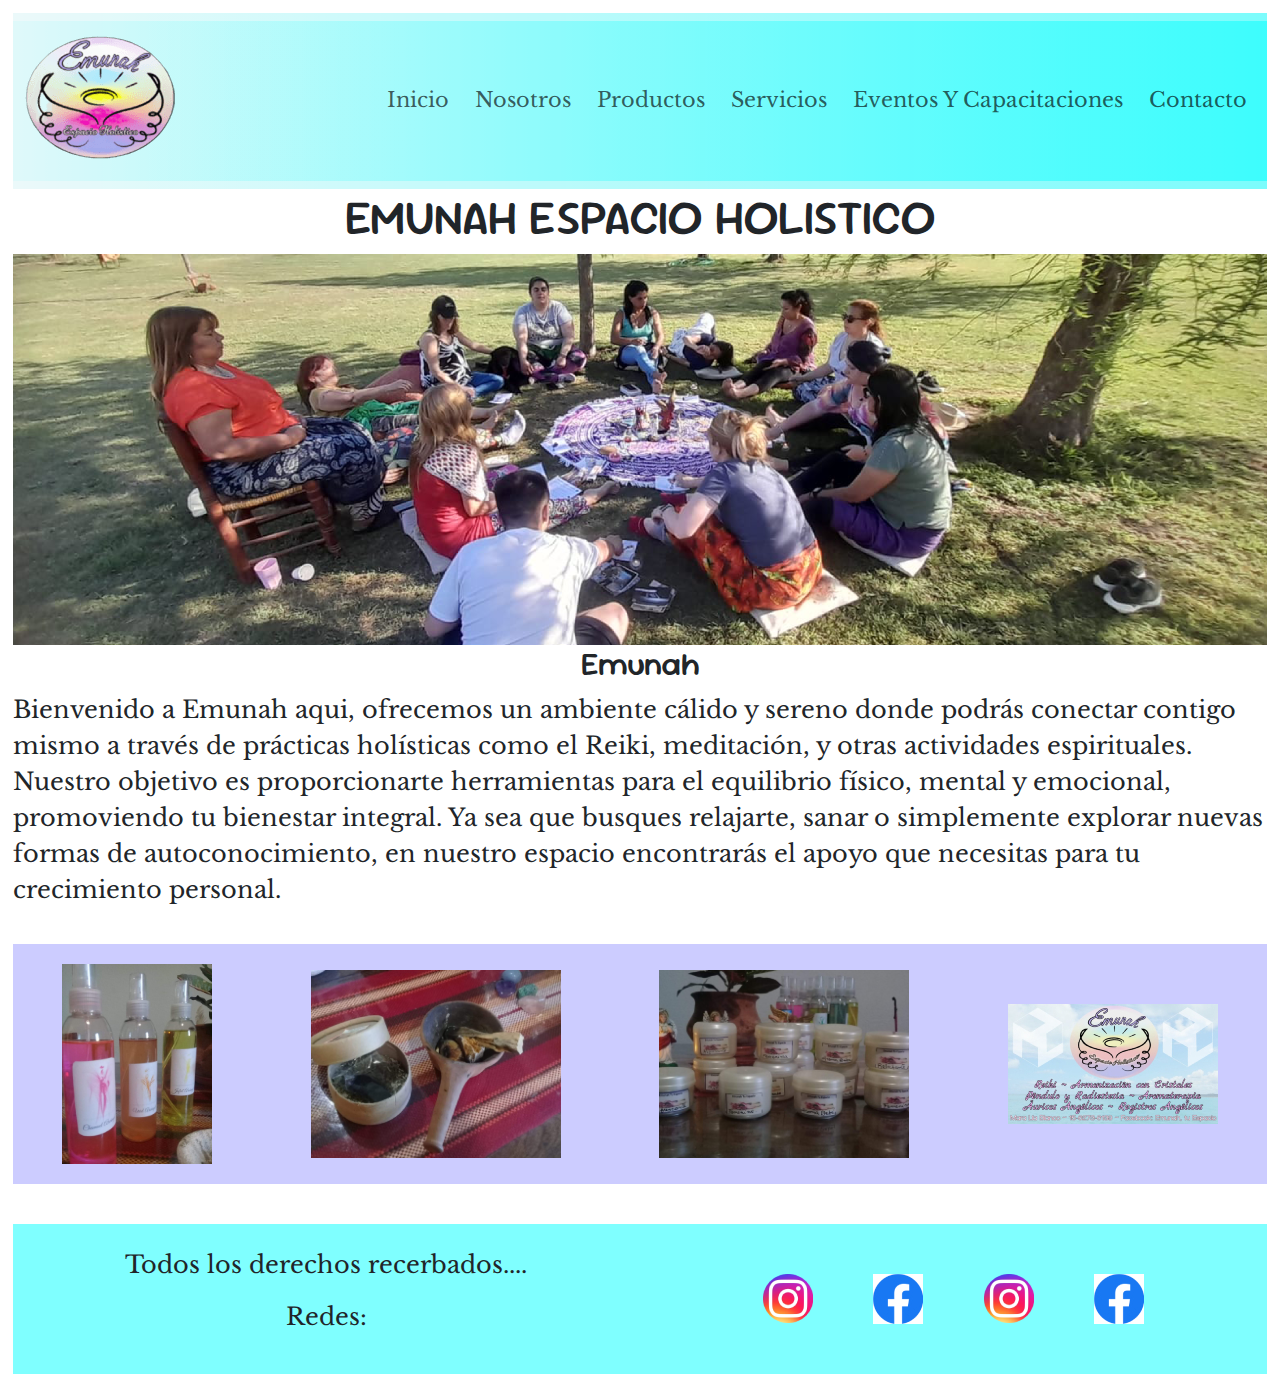
<file: index.html>
<!DOCTYPE html>
<html lang="en">
<head>
    <meta charset="UTF-8">
    <meta name="viewport" content="width=device-width, initial-scale=1.0">
    <title>Emunah Espacio Holistico</title>
    <meta name="description" content="Emunah es el Espacio Holistico que tu vida esta nececitando, aqui podras encontrar a los mejores y mas capacitados terapeutas en una amplia gama de terapias holisticas que el universo te puede ofrecer.">
    <meta name="keywords" content="emunah ,espacio , holistico, salud, espiritual, espiritualidad, universo, reiki, constelaciones, barras, access, meditación, armonización, productos, eventos, capacitaciones">
    
    
    <!-- FONTS -->
    <link rel="preconnect" href="https://fonts.googleapis.com">
    <link rel="preconnect" href="https://fonts.gstatic.com" crossorigin>
    <link href="https://fonts.googleapis.com/css2?family=Libre+Baskerville:ital,wght@0,400;0,700;1,400&family=Sour+Gummy:ital,wght@0,100..900;1,100..900&display=swap" rel="stylesheet">
    
    <!-- Hoja de estilo de bs -->
    <link href="https://cdn.jsdelivr.net/npm/bootstrap@5.3.3/dist/css/bootstrap.min.css" rel="stylesheet" integrity="sha384-QWTKZyjpPEjISv5WaRU9OFeRpok6YctnYmDr5pNlyT2bRjXh0JMhjY6hW+ALEwIH" crossorigin="anonymous">

    <!-- CSS -->
    <link rel="stylesheet" href="./css/style.css">
    

</head>
<body>

    <header>

        <nav class="navbar navbar-expand-lg bg-body-tertiary navegador_y_logo ">
            <div class="container-fluid navegador_y_logo">
                
                
                <a class="navbar-brand" href="index.html"><img src="./imagenes/logo.png" alt="Logo de Emunah Espacio Holistico"></a>
                <button class="navbar-toggler" type="button" data-bs-toggle="collapse" data-bs-target="#navbarNav" aria-controls="navbarNav" aria-expanded="false" aria-label="Toggle navigation">
                    <span class="navbar-toggler-icon"></span>
                </button>
            
                
                <div class="collapse navbar-collapse justify-content-end" id="navbarNav">
                    <ul class="navbar-nav">

                        <li>
                            <a class="nav-link link-navegador nav-itemInicio" href="index.html">Inicio</a>
                        </li>
                        <li>
                            <a class="nav-link link-navegador nav-itemNosotros" href="./pages/nosotros.html">Nosotros</a>
                        </li>
                        <li>
                            <a class="nav-link link-navegador nav-itemProductos" href="./pages/productos.html">Productos</a>
                        </li>
                        <li>
                            <a class="nav-link link-navegador nav-itemServicios" href="./pages/servicios.html">Servicios</a>
                        </li>
                        <li>
                            <a class="nav-link link-navegador nav-itemEventosYCapacitaciones" href="./pages/eventos_y_capacitaciones.html">Eventos Y Capacitaciones</a>
                        </li>
                        <li">
                            <a class="nav-link link-navegador nav-itemContacto" href="./pages/contacto.html">Contacto</a>
                        </li>
                    </ul>
                </div>
            </div>
        </nav>

    </header>

    <main class="mainIndex">
        
        <h1>Emunah Espacio Holistico</h1>
        
        <img id="img_home" src="./imagenes/foto_home_1.png" alt="Circulo de meditacion en el campo">
        

        <div class="imgYPrecentacion_Y_Galeria_imagenes">
            <section class="imgYPrecentacion">
        
                <div class="precentacion_home">
                    <h2>Emunah</h2>
                    
                    <p>Bienvenido a Emunah aqui, ofrecemos un ambiente cálido y sereno donde podrás conectar contigo mismo a través de prácticas holísticas como el Reiki, meditación, y otras actividades espirituales. Nuestro objetivo es proporcionarte herramientas para el equilibrio físico, mental y emocional, promoviendo tu bienestar integral. Ya sea que busques relajarte, sanar o simplemente explorar nuevas formas de autoconocimiento, en nuestro espacio encontrarás el apoyo que necesitas para tu crecimiento personal.</p>

                </div>        
            </section>


            <!-- GALERIA DE IMG -->
            <section class="galeria_imagenes">
                <div class="galeria_imagenes_item">
                    <img src="./imagenes/img_galeria_1.jpg" alt="Perfumes Holisticos">
                </div>
                <div class="galeria_imagenes_item">
                    <img src="./imagenes/img_galeria_2.jpg" alt="Inciensos Y Saumeadores">
                </div>
                <div class="galeria_imagenes_item">
                    <img src="./imagenes/img_galeria_3.jpg" alt="Cremas para usar en diferentes terapias">
                </div>
                <div class="galeria_imagenes_item">
                    <img src="./imagenes/img_galeria_4.jpg" alt="Targeta de Precentacion de Emunah">
                </div>
            </section>

        </div>



    </main>







    <footer>
        <section class="footer">
            <div class="footer_1">
                <p>Todos los derechos recerbados....</p>
                <p>Redes:</p>
            </div>
            <div class="footer_2">
                <div>
                    <a href="https://www.instagram.com/" target="_blank"><img src="./imagenes/redes/instagram.png" alt="Logo de Instagram con vinculo a nuestro perfil"></a>
                </div>
                <div>
                    <a href="https://www.facebook.com/" target="_blank"><img src="./imagenes/redes/facebook.jpg" alt="Logo de Facebook con vinculo a nuestro perfil"></a>
                </div>
                <div>
                    <a href="https://www.instagram.com/" target="_blank"><img src="./imagenes/redes/instagram.png" alt="Logo de Instagram con vinculo a nuestro perfil"></a>
                </div>
                <div>
                    <a href="https://www.facebook.com/" target="_blank"><img src="./imagenes/redes/facebook.png" alt="Logo de Facebook con vinculo a nuestro perfil"></a>
                </div>
            </div>
        </section>
    </footer>
    
    <!-- Script bt -->
    <script src="https://cdn.jsdelivr.net/npm/bootstrap@5.3.3/dist/js/bootstrap.bundle.min.js" integrity="sha384-YvpcrYf0tY3lHB60NNkmXc5s9fDVZLESaAA55NDzOxhy9GkcIdslK1eN7N6jIeHz" crossorigin="anonymous"></script>



</body>
</html>
</file>
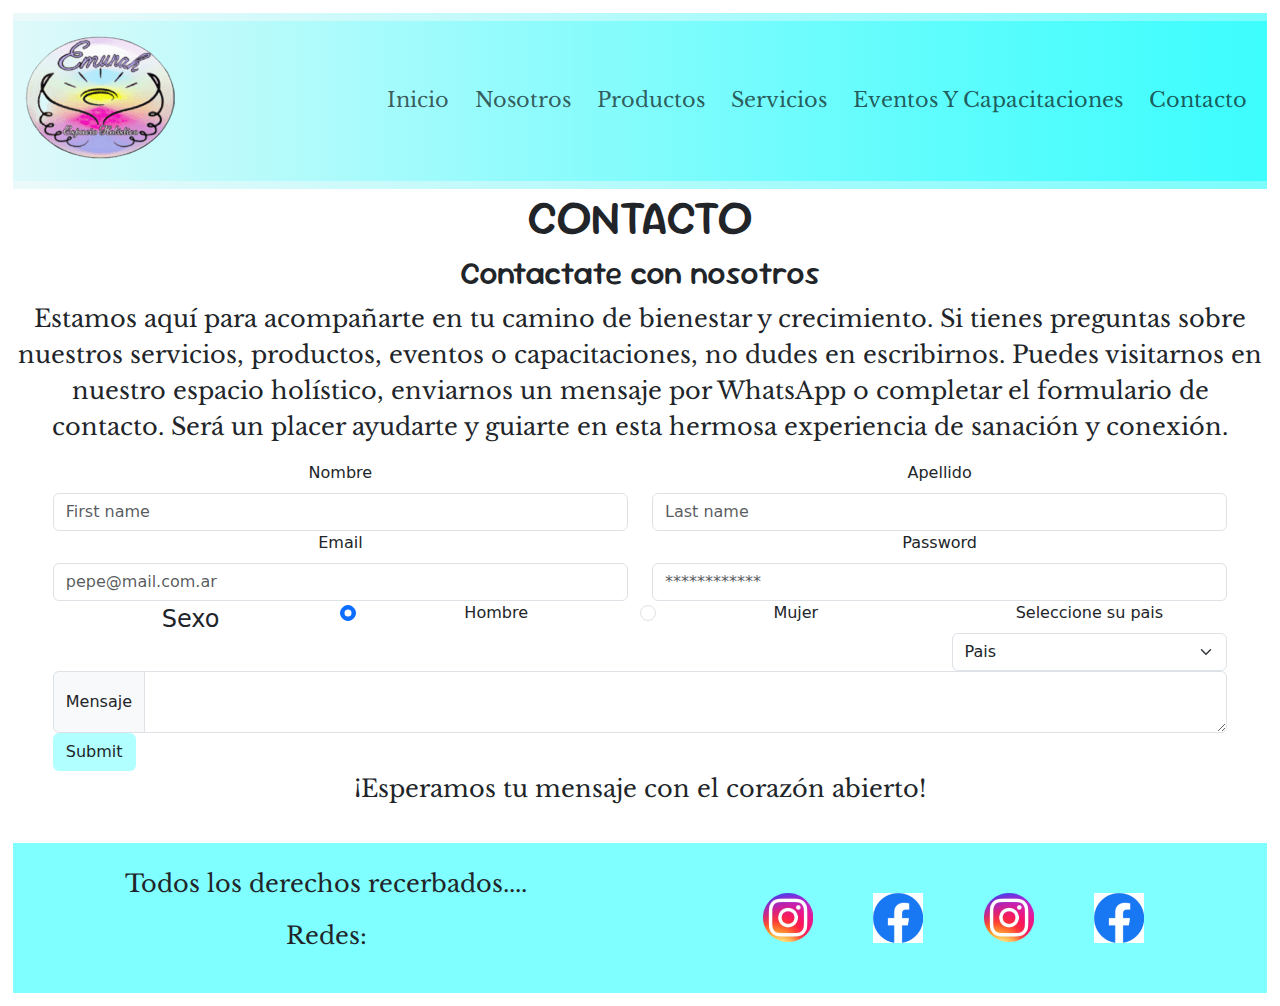
<file: pages/contacto.html>
<!DOCTYPE html>
<html lang="en">
<head>
    <meta charset="UTF-8">
    <meta name="viewport" content="width=device-width, initial-scale=1.0">
    <title>Contacto | Emunah Espacio Holistico</title>
    <meta name="description" content="Comunicate con nosotros y encontrá nuestro espacio holístico. Te esperamos para acompañarte en tu camino de bienestar. ¡Escribinos o vení a visitarnos!">
    <meta name="keywords" content="emunah ,espacio , holistico, contacto, ubicación, espacio, holístico, escribirnos, encontrarnos, bienestar, terapias, consultas">

    <!-- Hoja de estilo de bs -->
    <link href="https://cdn.jsdelivr.net/npm/bootstrap@5.3.3/dist/css/bootstrap.min.css" rel="stylesheet" integrity="sha384-QWTKZyjpPEjISv5WaRU9OFeRpok6YctnYmDr5pNlyT2bRjXh0JMhjY6hW+ALEwIH" crossorigin="anonymous">
    <!-- CSS -->
    <link rel="stylesheet" href="../css/style.css">
    <!-- FONTS -->
    <link rel="preconnect" href="https://fonts.googleapis.com">
    <link rel="preconnect" href="https://fonts.gstatic.com" crossorigin>
    <link href="https://fonts.googleapis.com/css2?family=Libre+Baskerville:ital,wght@0,400;0,700;1,400&family=Sour+Gummy:ital,wght@0,100..900;1,100..900&display=swap" rel="stylesheet">
</head>
<body>


    <header>

        <nav class="navbar navbar-expand-lg bg-body-tertiary navegador_y_logo ">
            <div class="container-fluid navegador_y_logo">
                
                
                <a class="navbar-brand" href="../index.html"><img src="../imagenes/logo.png" alt="Logo de Emunah Espacio Holistico"></a>
                <button class="navbar-toggler" type="button" data-bs-toggle="collapse" data-bs-target="#navbarNav" aria-controls="navbarNav" aria-expanded="false" aria-label="Toggle navigation">
                    <span class="navbar-toggler-icon"></span>
                </button>
            
                
                <div class="collapse navbar-collapse justify-content-end" id="navbarNav">
                    <ul class="navbar-nav">

                        <li>
                            <a class="nav-link link-navegador nav-itemInicio" href="../index.html">Inicio</a>
                        </li>
                        <li>
                            <a class="nav-link link-navegador nav-itemNosotros" href="nosotros.html">Nosotros</a>
                        </li>
                        <li>
                            <a class="nav-link link-navegador nav-itemProductos" href="productos.html">Productos</a>
                        </li>
                        <li>
                            <a class="nav-link link-navegador nav-itemServicios" href="servicios.html">Servicios</a>
                        </li>
                        <li>
                            <a class="nav-link link-navegador nav-itemEventosYCapacitaciones" href="eventos_y_capacitaciones.html">Eventos y Capacitaciones</a>
                        </li>
                        <li">
                            <a class="nav-link link-navegador nav-itemContacto" href="contacto.html">Contacto</a>
                        </li>
                    </ul>
                </div>
            </div>
        </nav>


    </header>

    <main class="mainContacto">
        <h1>Contacto</h1>
        <div>
            <h2>Contactate con nosotros</h2>
            <p>Estamos aquí para acompañarte en tu camino de bienestar y crecimiento. Si tienes preguntas sobre nuestros servicios, productos, eventos o capacitaciones, no dudes en escribirnos. Puedes visitarnos en nuestro espacio holístico, enviarnos un mensaje por WhatsApp o completar el formulario de contacto. Será un placer ayudarte y guiarte en esta hermosa experiencia de sanación y conexión. </p>
        </div>

        <form action="" method="post" class="formulario">

            <div class="row">
                <div class="col-12 col-md-6">
                    <label for="name_form" class="form-label">Nombre</label>
                    <input type="text" class="form-control" placeholder="First name" aria-label="First name" id="name_form">
                </div>
                <div class="col-12 col-md-6">
                    <label for="lastName_form" class="form-label">Apellido</label>
                    <input type="text" class="form-control" placeholder="Last name" aria-label="Last name" id="lastName_form">
                </div>
            </div>
            <div class="row">
                <div class="col-12 col-md-6">
                    <label for="inputEmail4" class="form-label">Email</label>
                    <input type="email" class="form-control" id="inputEmail4" placeholder="pepe@mail.com.ar">
                </div>
                <div class="col-12 col-md-6">
                    <label for="inputPassword4" class="form-label">Password</label>
                    <input type="password" class="form-control" id="inputPassword4" placeholder="************">
                </div>
            </div>

            <div class="row">

                <div class="col-4 col-md-3"><legend class="">Sexo</legend></div>
                <div class="col-4 form-check col-md-3">
                    <input class="form-check-input" type="radio" name="gridRadios" id="gridRadios1" value="option1" checked>
                    <label class="form-check-label" for="gridRadios1">
                    Hombre
                    </label>
                </div>
                <div class="form-check col-4 col-md-3">
                    <input class="form-check-input" type="radio" name="gridRadios" id="gridRadios2" value="option2">
                    <label class="form-check-label" for="gridRadios2">
                    Mujer
                    </label>
                </div>

                <div class=" col-12 col-md-3">
                    <label class="form-label">Seleccione su pais</label>
                    <select class="form-select" aria-label="Default select example">
                        <option selected>Pais</option>
                        <option value="1">Argentina</option>
                        <option value="2">Uruguay</option>
                        <option value="3">Brazil</option>
                    </select>
                </div> 


            </div>



            <div class="input-group">
                <span class="input-group-text">Mensaje</span>
                <textarea class="form-control" aria-label="With textarea"></textarea>
            </div>

            <button type="submit" class="btn boton-color">Submit</button>


        </form>

        <p>¡Esperamos tu mensaje con el corazón abierto!</p>





    </main>

    <footer>
        <section class="footer">
            <div class="footer_1">
                <p>Todos los derechos recerbados....</p>
                <p>Redes:</p>
            </div>
            <div class="footer_2">
                <div>
                    <a href="https://www.instagram.com/" target="_blank"><img src="../imagenes/redes/instagram.png" alt="Logo de Instagram con vinculo a nuestro perfil"></a>
                </div>
                <div>
                    <a href="https://www.facebook.com/" target="_blank"><img src="../imagenes/redes/facebook.jpg" alt="Logo de Facebook con vinculo a nuestro perfil"></a>
                </div>
                <div>
                    <a href="https://www.instagram.com/" target="_blank"><img src="../imagenes/redes/instagram.png" alt="Logo de Instagram con vinculo a nuestro perfil"></a>
                </div>
                <div>
                    <a href="https://www.facebook.com/" target="_blank"><img src="../imagenes/redes/facebook.png" alt="Logo de Facebook con vinculo a nuestro perfil"></a>
                </div>
            </div>
        </section>
    </footer>
    
    <!-- Script bt -->
    <script src="https://cdn.jsdelivr.net/npm/bootstrap@5.3.3/dist/js/bootstrap.bundle.min.js" integrity="sha384-YvpcrYf0tY3lHB60NNkmXc5s9fDVZLESaAA55NDzOxhy9GkcIdslK1eN7N6jIeHz" crossorigin="anonymous"></script>


    
</body>
</html>
</file>
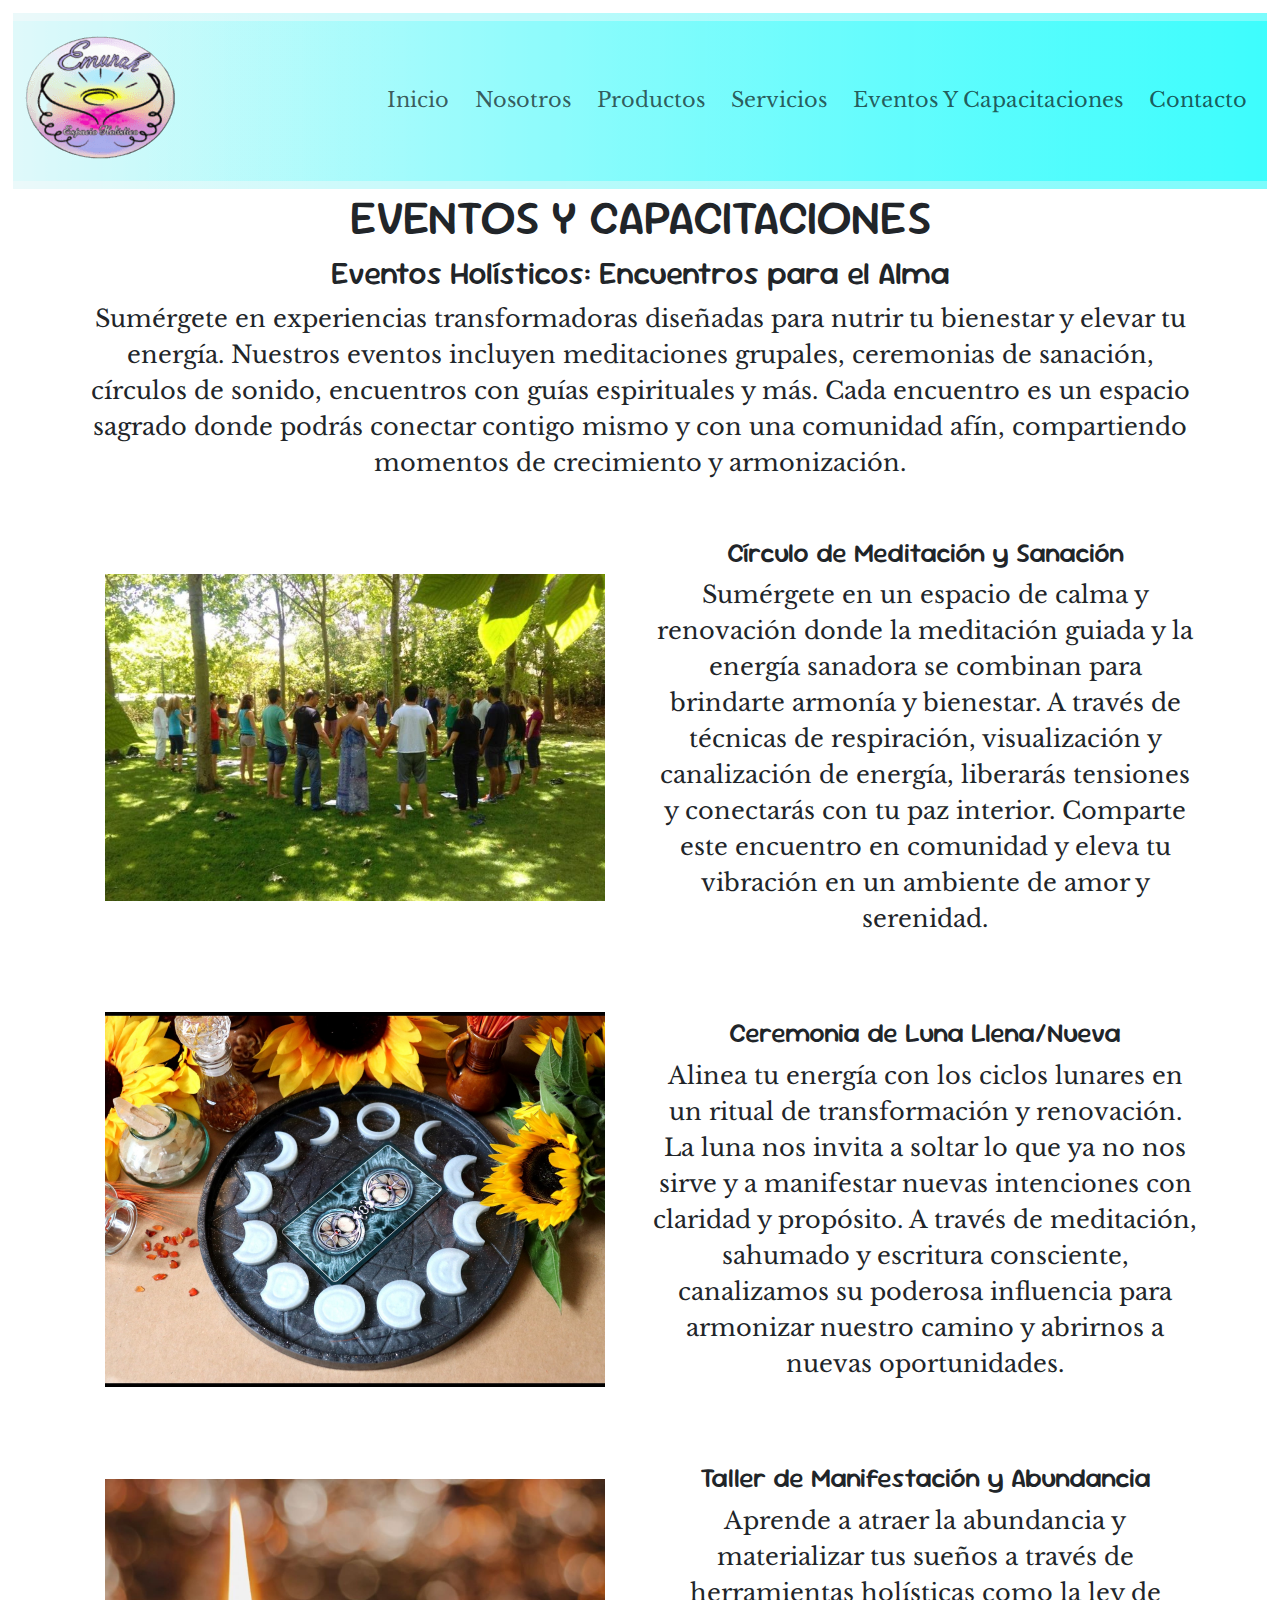
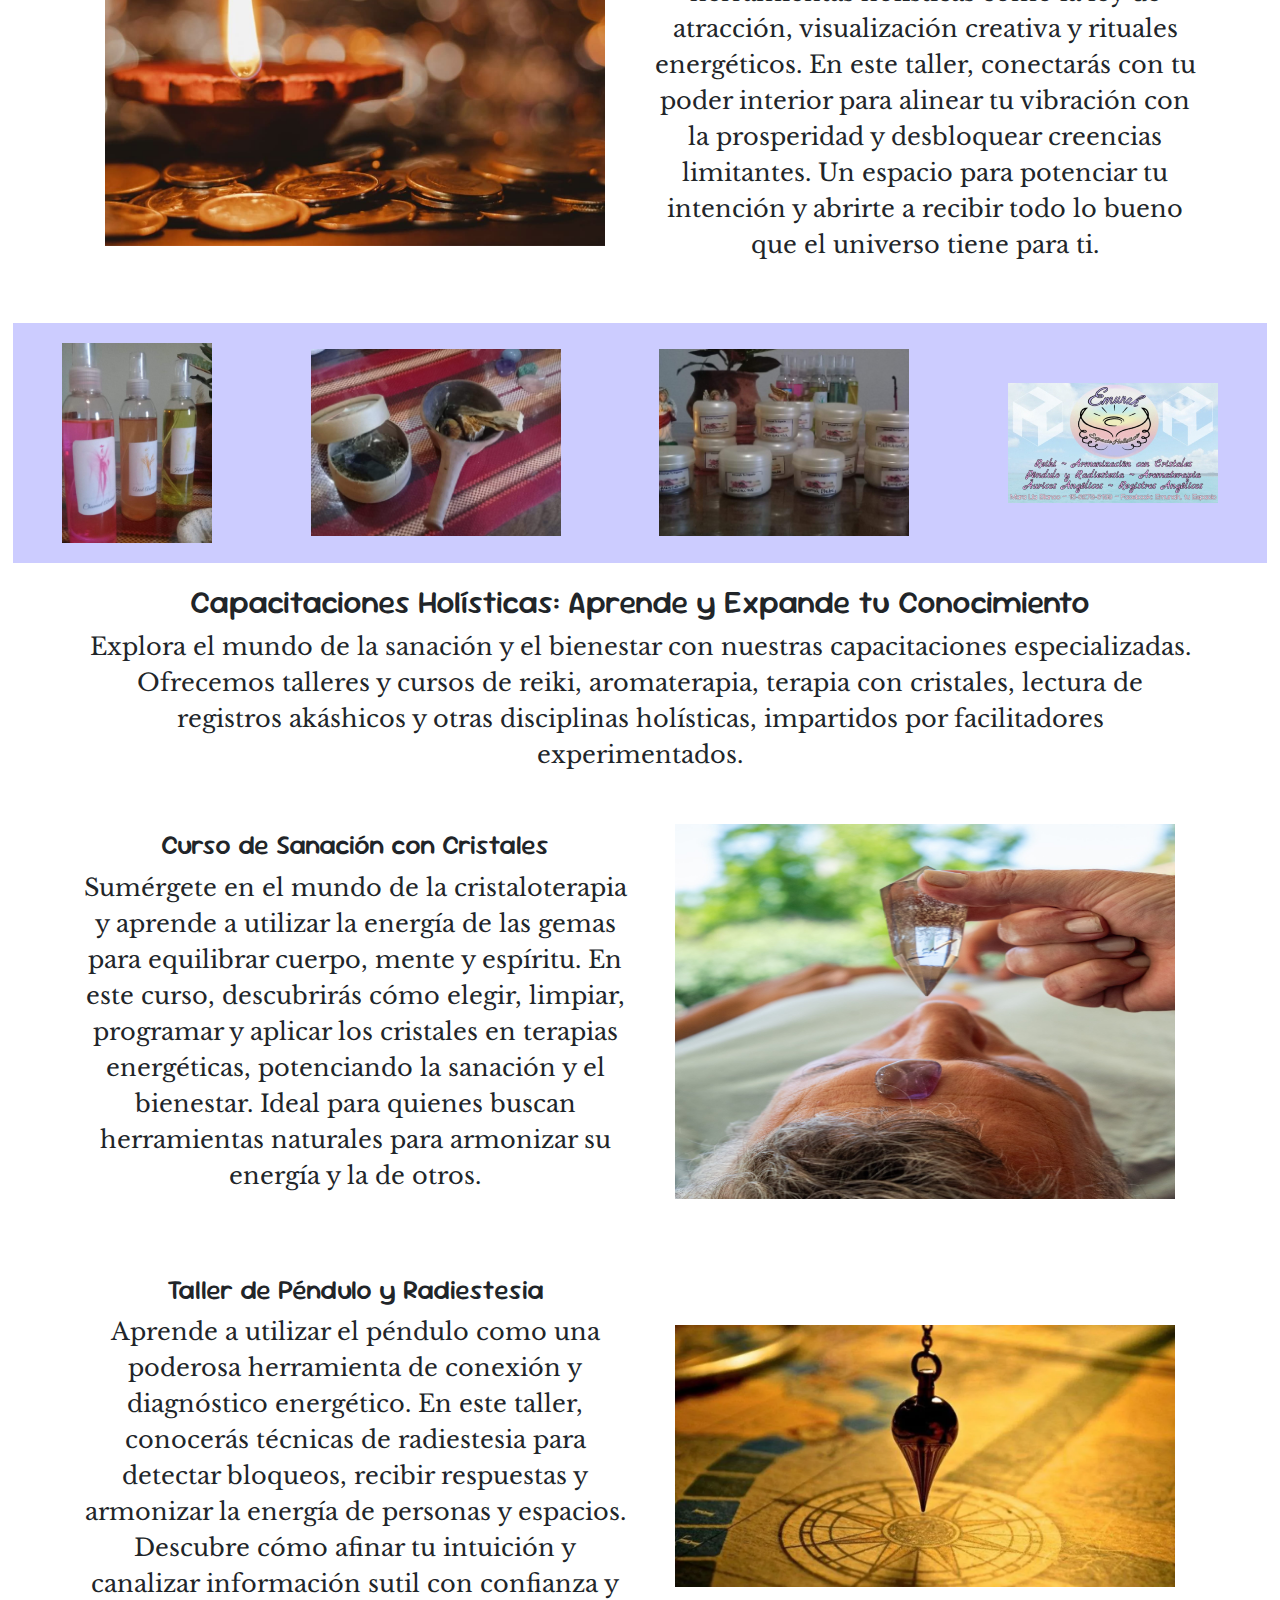
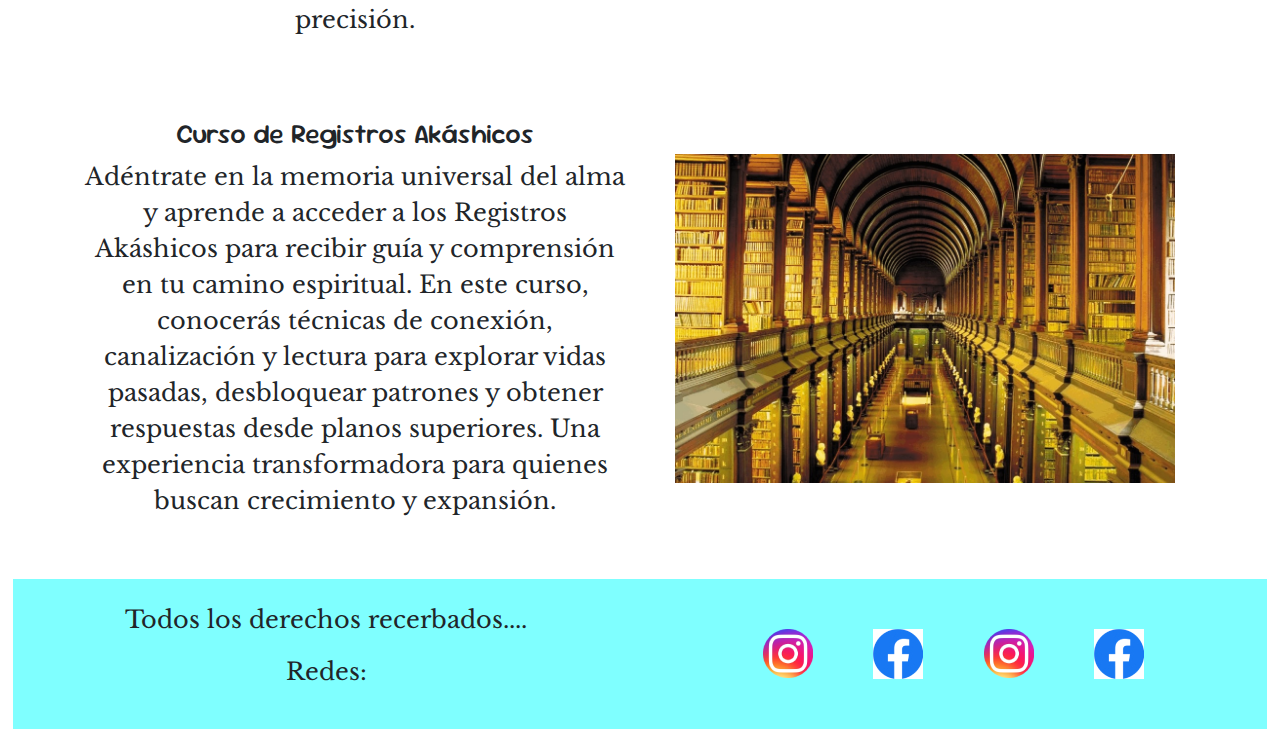
<file: pages/eventos_y_capacitaciones.html>
<!DOCTYPE html>
<html lang="en">
<head>
    <meta charset="UTF-8">
    <meta name="viewport" content="width=device-width, initial-scale=1.0">
    <title>Eventos y Capacitaciones | Emunah Espacio Holistico</title>
    <meta name="description" content="Explora nuestros eventos y capacitaciones holísticas. Talleres, retiros y encuentros para el crecimiento personal y espiritual. Conéctate con la energía del aprendizaje.">
    <meta name="keywords" content="emunah ,espacio , holistico, eventos, holísticos, capacitaciones, retiros, talleres,  espirituales, crecimiento, personal, formación, holística, encuentros">

    <!-- Hoja de estilo de bs -->
    <link href="https://cdn.jsdelivr.net/npm/bootstrap@5.3.3/dist/css/bootstrap.min.css" rel="stylesheet" integrity="sha384-QWTKZyjpPEjISv5WaRU9OFeRpok6YctnYmDr5pNlyT2bRjXh0JMhjY6hW+ALEwIH" crossorigin="anonymous">



    <!-- CSS -->
    <link rel="stylesheet" href="../css/style.css">
    <!-- FONTS -->
    <link rel="preconnect" href="https://fonts.googleapis.com">
    <link rel="preconnect" href="https://fonts.gstatic.com" crossorigin>
    <link href="https://fonts.googleapis.com/css2?family=Libre+Baskerville:ital,wght@0,400;0,700;1,400&family=Sour+Gummy:ital,wght@0,100..900;1,100..900&display=swap" rel="stylesheet">
</head>
<body>
    

    <header>



            <nav class="navbar navbar-expand-lg bg-body-tertiary navegador_y_logo ">
                <div class="container-fluid navegador_y_logo">
                    
                    
                    <a class="navbar-brand" href="../index.html"><img src="../imagenes/logo.png" alt="Logo de Emunah Espacio Holistico"></a>
                    <button class="navbar-toggler" type="button" data-bs-toggle="collapse" data-bs-target="#navbarNav" aria-controls="navbarNav" aria-expanded="false" aria-label="Toggle navigation">
                        <span class="navbar-toggler-icon"></span>
                    </button>
                    
                    <div class="collapse navbar-collapse justify-content-end" id="navbarNav">
                        <ul class="navbar-nav">

                            <li>
                                <a class="nav-link link-navegador nav-itemInicio" href="../index.html">Inicio</a>
                            </li>
                            <li>
                                <a class="nav-link link-navegador nav-itemNosotros" href="nosotros.html">Nosotros</a>
                            </li>
                            <li>
                                <a class="nav-link link-navegador nav-itemProductos" href="productos.html">Productos</a>
                            </li>
                            <li>
                                <a class="nav-link link-navegador nav-itemServicios" href="servicios.html">Servicios</a>
                            </li>
                            <li>
                                <a class="nav-link link-navegador nav-itemEventosYCapacitaciones" href="eventos_y_capacitaciones.html">Eventos y Capacitaciones</a>
                            </li>
                            <li>
                                <a class="nav-link link-navegador nav-itemContacto" href="contacto.html">Contacto</a>
                            </li>
                        </ul>
                    </div>
                </div>
            </nav>


    </header>

    <main class="mainEventosYCapacitaciones">

        <h1>Eventos y Capacitaciones</h1>
        
        <section class="container">

            <div class="padreEventos">

                <div class="row">
                    <h2 class="col-lg-12 text-center">Eventos Holísticos: Encuentros para el Alma </h2>

                    <P class="col-lg-12 text-center">Sumérgete en experiencias transformadoras diseñadas para nutrir tu bienestar y elevar tu energía. Nuestros eventos incluyen meditaciones grupales, ceremonias de sanación, círculos de sonido, encuentros con guías espirituales y más. Cada encuentro es un espacio sagrado donde podrás conectar contigo mismo y con una comunidad afín, compartiendo momentos de crecimiento y armonización.</P>
                </div>


                <!-- primer evento -->
                <div class="row">
                    <div class="col-sm-12 col-md-6 col-lg-6 d-flex justify-content-center align-items-center">
                        <img src="../imagenes/eventosYCapacitaciones/meditacionYSanacion.jpg" alt="Grupo de personas en sirculo tomadas de la mano meditando en el bosque" class="img-fluid" >
                    </div>
                    <div class="col-sm-12 col-md-6 col-lg-6 text-center">
                        <div class="evento1">
                            <h3>Círculo de Meditación y Sanación</h3>
                            <p>Sumérgete en un espacio de calma y renovación donde la meditación guiada y la energía sanadora se combinan para brindarte armonía y bienestar. A través de técnicas de respiración, visualización y canalización de energía, liberarás tensiones y conectarás con tu paz interior. Comparte este encuentro en comunidad y eleva tu vibración en un ambiente de amor y serenidad.</p>
                        </div>
                    </div>
                </div>


                <!-- segundo evento -->
                <div class="row">
                    <div class="col-sm-12 col-md-6 col-lg-6 d-flex justify-content-center align-items-center">
                        <img src="../imagenes/eventosYCapacitaciones/ceremoniaLuna.jpg" alt="Decoracion de las etapas de la luna en circulo entre flores" class="img-fluid" >
                    </div>

                    <div class="col-sm-12 col-md-6 col-lg-6 text-center">
                        <div class="evento2">
                            <h3>Ceremonia de Luna Llena/Nueva</h3>
                            <p>Alinea tu energía con los ciclos lunares en un ritual de transformación y renovación. La luna nos invita a soltar lo que ya no nos sirve y a manifestar nuevas intenciones con claridad y propósito. A través de meditación, sahumado y escritura consciente, canalizamos su poderosa influencia para armonizar nuestro camino y abrirnos a nuevas oportunidades.</p>
                        </div>
                    </div>
                </div>
                <!-- tercer evento -->
                <div class="row">
                    <div class="col-sm-12 col-md-6 col-lg-6 d-flex justify-content-center align-items-center">
                        <img src="../imagenes/eventosYCapacitaciones/tallerManifestacionAbundancia.jpg" alt="Vela encendida con monedas de oro al rededor" class="img-fluid" >
                    </div>

                    <div class="col-sm-12 col-md-6 col-lg-6 text-center">
                        <div class="evento3">
                            <h3>Taller de Manifestación y Abundancia</h3>
                            <p>Aprende a atraer la abundancia y materializar tus sueños a través de herramientas holísticas como la ley de atracción, visualización creativa y rituales energéticos. En este taller, conectarás con tu poder interior para alinear tu vibración con la prosperidad y desbloquear creencias limitantes. Un espacio para potenciar tu intención y abrirte a recibir todo lo bueno que el universo tiene para ti. </p>
                        </div>
                    </div>
                </div>    


            </div>

        </section>



        
        <!-- GALERIA DE IMG -->
        <section class="galeria_imagenes">
            <div class="galeria_imagenes_item">
                <img src="../imagenes/img_galeria_1.jpg" alt="Perfumes Holisticos">
            </div>
            <div class="galeria_imagenes_item">
                <img src="../imagenes/img_galeria_2.jpg" alt="Inciensos Y Saumeadores">
            </div>
            <div class="galeria_imagenes_item">
                <img src="../imagenes/img_galeria_3.jpg" alt="Cremas para usar en diferentes terapias">
            </div>
            <div class="galeria_imagenes_item">
                <img src="../imagenes/img_galeria_4.jpg" alt="Targeta de Precentacion de Emunah">
            </div>
        </section>








        <section class="container">

            <div class="padreCapacitaciones">

                <!-- primer row -->
                <div class="row">
                    <h2 class="col-lg-12 text-center">Capacitaciones Holísticas: Aprende y Expande tu Conocimiento</h2>

                    <P class="col-lg-12 text-center">Explora el mundo de la sanación y el bienestar con nuestras capacitaciones especializadas. Ofrecemos talleres y cursos de reiki, aromaterapia, terapia con cristales, lectura de registros akáshicos y otras disciplinas holísticas, impartidos por facilitadores experimentados. </P>
                </div>


                <!-- primer CAPACITACION segundo row-->
                <div class="row">

                    <div class="col-sm-12 col-md-6 col-lg-6 text-center">
                        <div class="capacitacion1">
                            <h3>Curso de Sanación con Cristales</h3>
                            <p>Sumérgete en el mundo de la cristaloterapia y aprende a utilizar la energía de las gemas para equilibrar cuerpo, mente y espíritu. En este curso, descubrirás cómo elegir, limpiar, programar y aplicar los cristales en terapias energéticas, potenciando la sanación y el bienestar. Ideal para quienes buscan herramientas naturales para armonizar su energía y la de otros. </p>
                        </div>
                    </div>
                    <div class="col-sm-12 col-md-6 col-lg-6 d-flex justify-content-center align-items-center">
                        <img src="../imagenes/eventosYCapacitaciones/cursoSanacionCristales.jpg" alt="Paciente acostado en una camilla con una piedra en la frente y el terapeuta sosteniendo un cristal sobre la cabeza del paciente." class="img-fluid" >
                    </div>
                    
                </div>


                <!-- segundo CAPACITACION tercer row-->
                <div class="row">

                    <div class="col-sm-12 col-md-6 col-lg-6 text-center">
                        <div class="capacitacion2">
                            <h3>Taller de Péndulo y Radiestesia </h3>
                            <p>Aprende a utilizar el péndulo como una poderosa herramienta de conexión y diagnóstico energético. En este taller, conocerás técnicas de radiestesia para detectar bloqueos, recibir respuestas y armonizar la energía de personas y espacios. Descubre cómo afinar tu intuición y canalizar información sutil con confianza y precisión.</p>
                        </div>
                    </div>

                    <div class="col-sm-12 col-md-6 col-lg-6 d-flex justify-content-center align-items-center">
                        <img src="../imagenes/eventosYCapacitaciones/tallerPenduloRadioestesia.webp" alt="Pendulo colgado sobre la imagen de una estrella" class="img-fluid" >
                    </div>

                </div>
                <!-- tercer CAPACITACION cuarto row-->
                <div class="row">

                    <div class="col-sm-12 col-md-6 col-lg-6 text-center">
                        <div class="capacitacion3">
                            <h3>Curso de Registros Akáshicos</h3>
                            <p>Adéntrate en la memoria universal del alma y aprende a acceder a los Registros Akáshicos para recibir guía y comprensión en tu camino espiritual. En este curso, conocerás técnicas de conexión, canalización y lectura para explorar vidas pasadas, desbloquear patrones y obtener respuestas desde planos superiores. Una experiencia transformadora para quienes buscan crecimiento y expansión.</p>
                        </div>
                    </div>

                    <div class="col-sm-12 col-md-6 col-lg-6 d-flex justify-content-center align-items-center">
                        <img src="../imagenes/eventosYCapacitaciones/cursoRegistrosAkashicos.jpg" alt="Amplia biblioteca de dos pisos con amplia iluminacion solar" class="img-fluid" >
                    </div>

                </div>    


            </div>

        </section>

    </main>


    <footer>
        <section class="footer">
            <div class="footer_1">
                <p>Todos los derechos recerbados....</p>
                <p>Redes:</p>
            </div>
            <div class="footer_2">
                <div>
                    <a href="https://www.instagram.com/" target="_blank"><img src="../imagenes/redes/instagram.png" alt="Logo de Instagram con vinculo a nuestro perfil"></a>
                </div>
                <div>
                    <a href="https://www.facebook.com/" target="_blank"><img src="../imagenes/redes/facebook.jpg" alt="Logo de Facebook con vinculo a nuestro perfil"></a>
                </div>
                <div>
                    <a href="https://www.instagram.com/" target="_blank"><img src="../imagenes/redes/instagram.png" alt="Logo de Instagram con vinculo a nuestro perfil"></a>
                </div>
                <div>
                    <a href="https://www.facebook.com/" target="_blank"><img src="../imagenes/redes/facebook.png" alt="Logo de Facebook con vinculo a nuestro perfil"></a>
                </div>
            </div>
        </section>
    </footer>


    <!-- Script bt -->
    <script src="https://cdn.jsdelivr.net/npm/bootstrap@5.3.3/dist/js/bootstrap.bundle.min.js" integrity="sha384-YvpcrYf0tY3lHB60NNkmXc5s9fDVZLESaAA55NDzOxhy9GkcIdslK1eN7N6jIeHz" crossorigin="anonymous"></script>


    
</body>
</html>
</file>
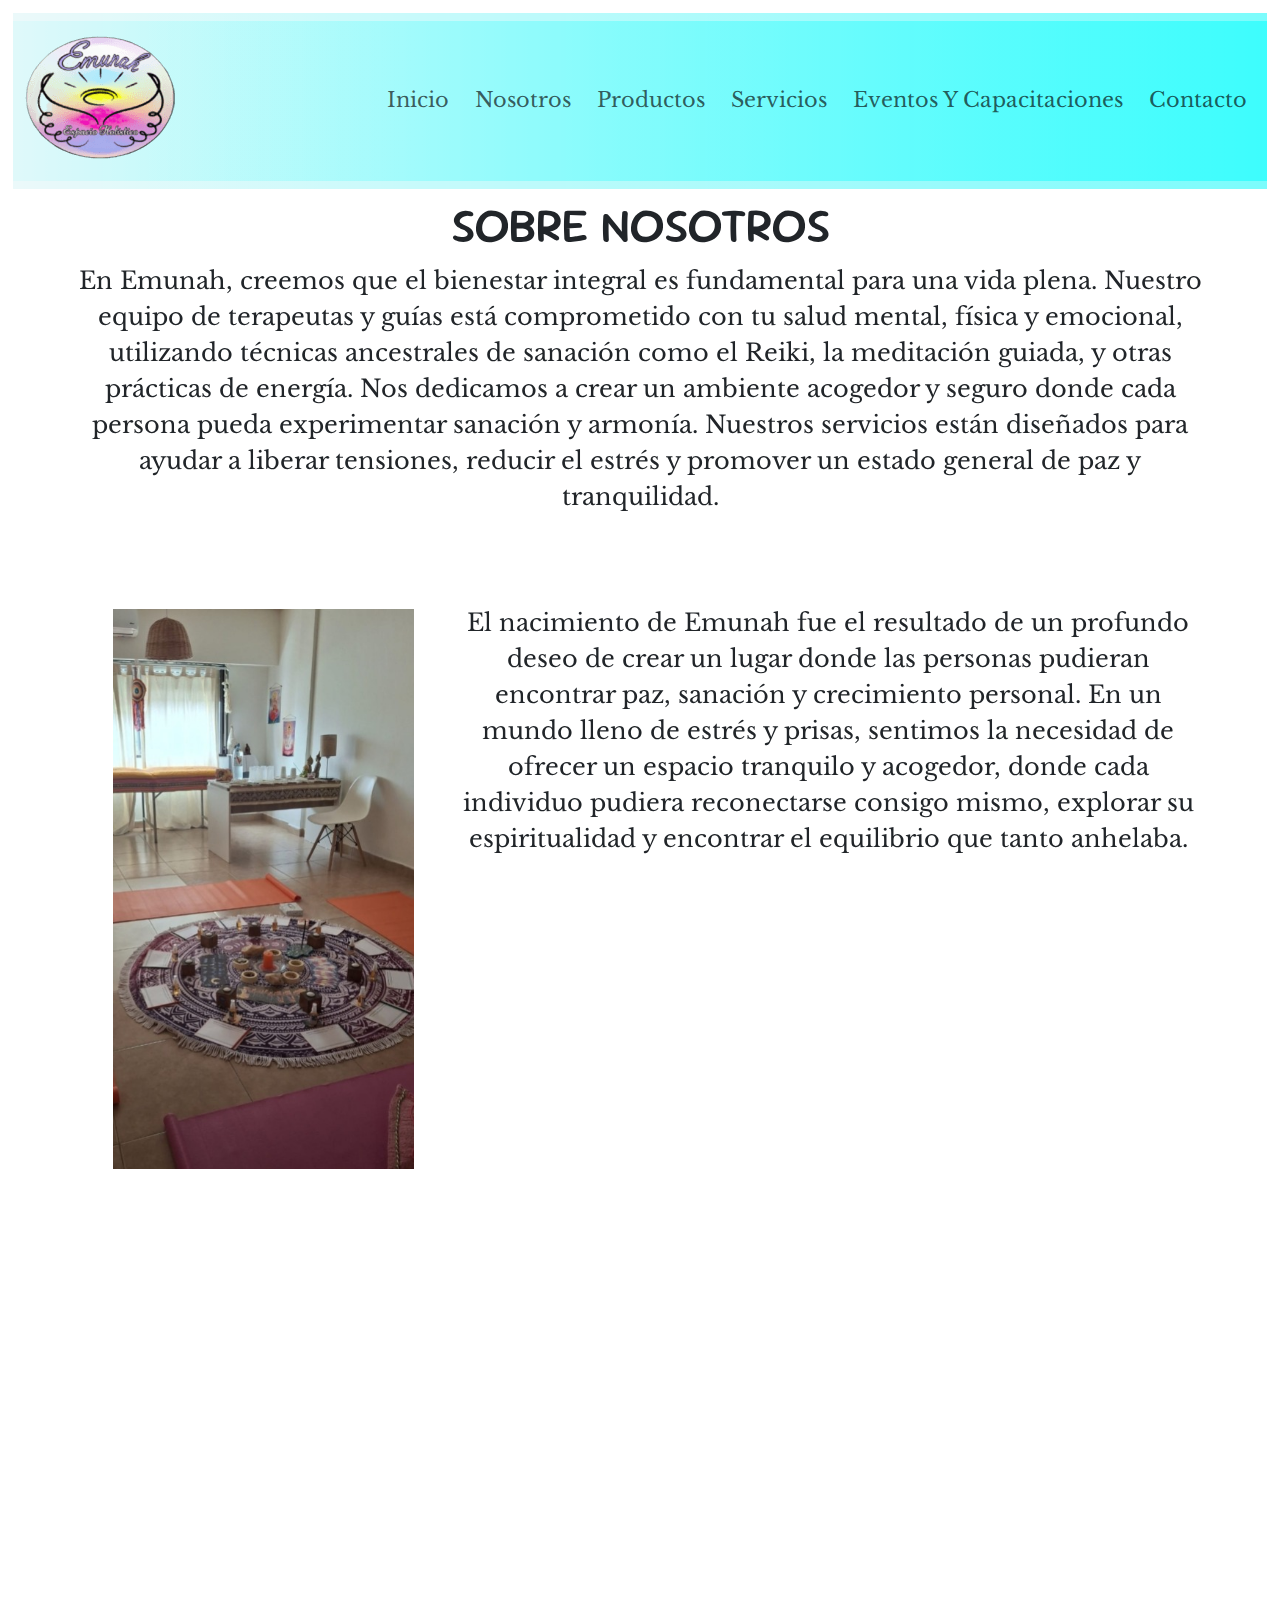
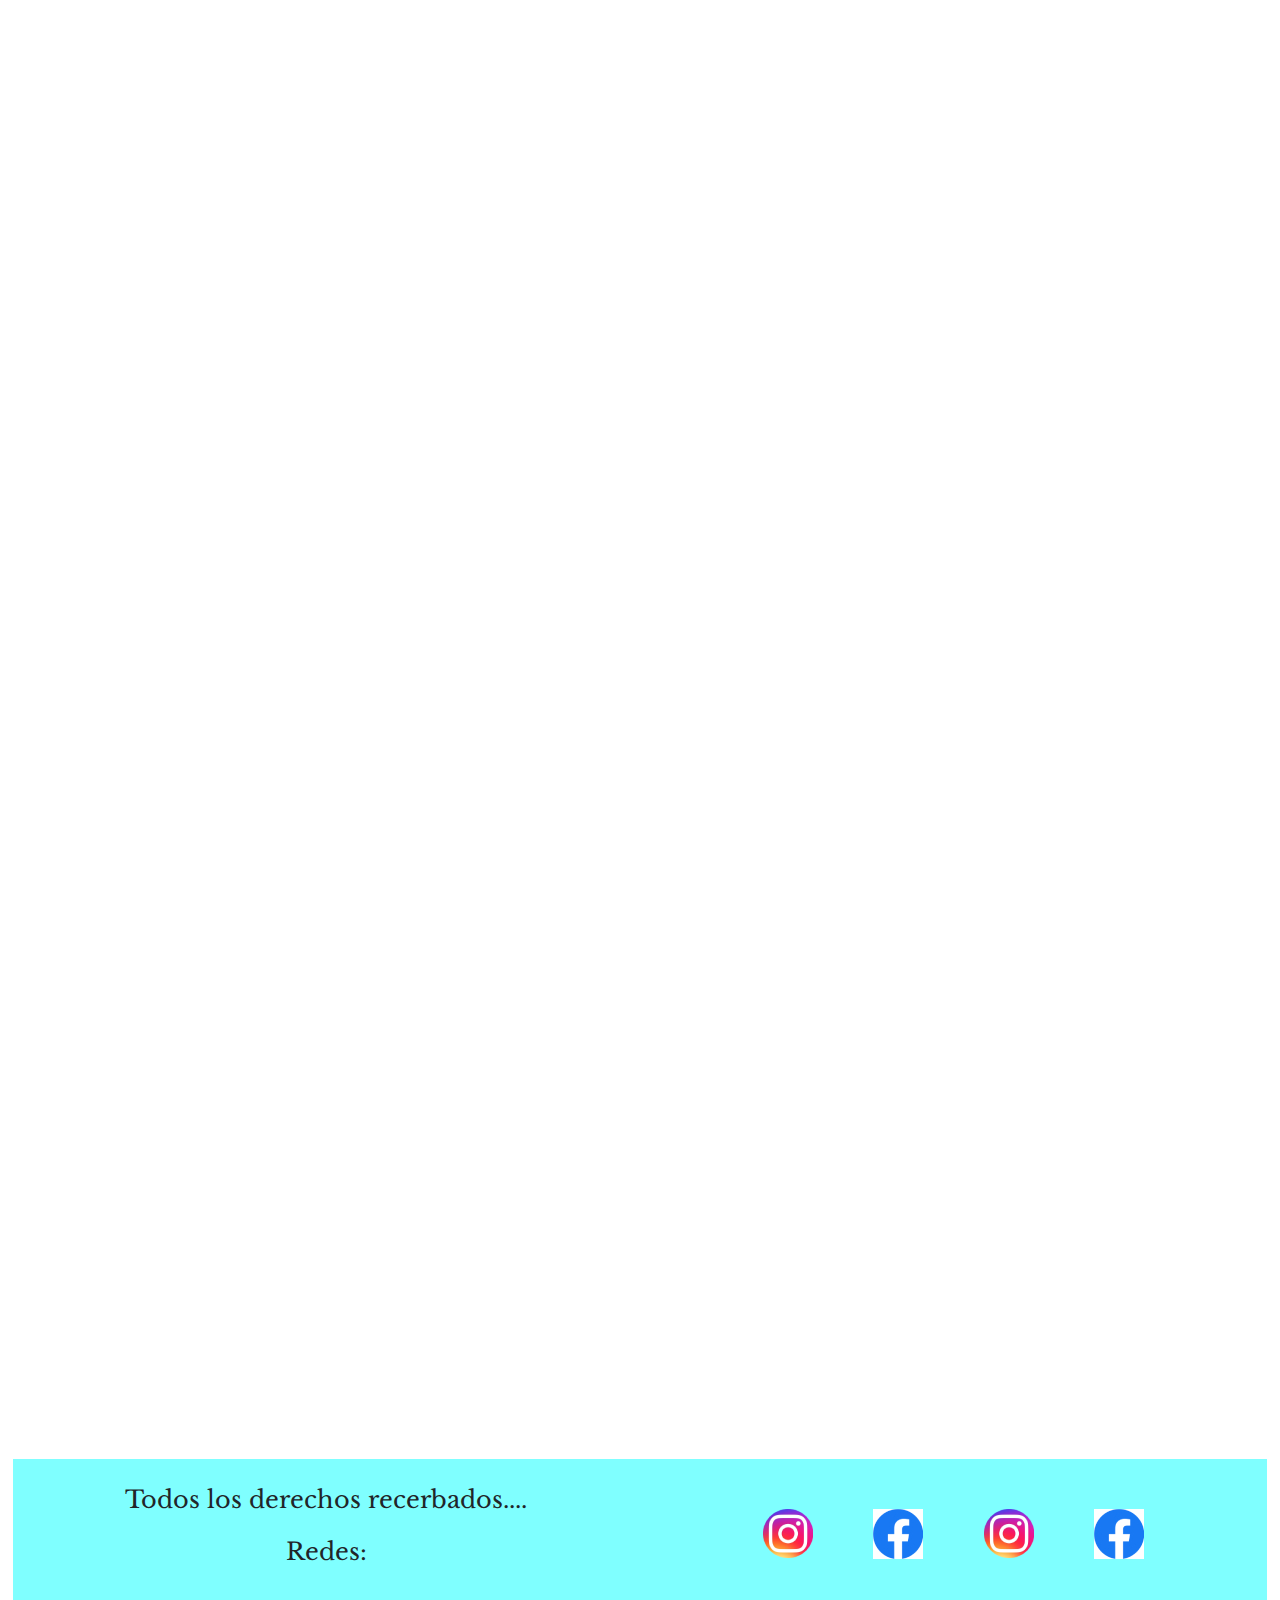
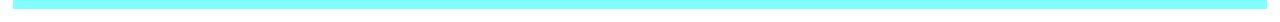
<file: pages/nosotros.html>
<!DOCTYPE html>
<html lang="en">
<head>
    <meta charset="UTF-8">
    <meta name="viewport" content="width=device-width, initial-scale=1.0">
    <title>Nosotros | Emunah Espacio Holistico</title>
    <meta name="description" content="Descubre la historia de nuestro espacio holístico, un viaje de crecimiento y transformación dedicado al bienestar. Conoce cómo nació y evolucionó hasta convertirse en un refugio de sanación y armonía.">
    <meta name="keywords" content="emunah ,espacio , holistico, historia, inicio, crecimiento, formacion, reiki, bienestar, sanación, evolución">
    
    <!-- Hoja de estilo de bs -->
    <link href="https://cdn.jsdelivr.net/npm/bootstrap@5.3.3/dist/css/bootstrap.min.css" rel="stylesheet" integrity="sha384-QWTKZyjpPEjISv5WaRU9OFeRpok6YctnYmDr5pNlyT2bRjXh0JMhjY6hW+ALEwIH" crossorigin="anonymous">
    <!-- CSS -->
    <link rel="stylesheet" href="../css/style.css">
    <!-- FONTS -->
    <link rel="preconnect" href="https://fonts.googleapis.com">
    <link rel="preconnect" href="https://fonts.gstatic.com" crossorigin>
    <link href="https://fonts.googleapis.com/css2?family=Libre+Baskerville:ital,wght@0,400;0,700;1,400&family=Sour+Gummy:ital,wght@0,100..900;1,100..900&display=swap" rel="stylesheet">
    <!-- AOS -->
    <link rel="stylesheet" href="https://unpkg.com/aos@next/dist/aos.css"/> 

</head>
<body>
    
    <header>

        <nav class="navbar navbar-expand-lg bg-body-tertiary navegador_y_logo ">
            <div class="container-fluid navegador_y_logo">
                
                
                <a class="navbar-brand" href="../index.html"><img src="../imagenes/logo.png" alt="Logo de Emunah Espacio Holistico"></a>
                <button class="navbar-toggler" type="button" data-bs-toggle="collapse" data-bs-target="#navbarNav" aria-controls="navbarNav" aria-expanded="false" aria-label="Toggle navigation">
                    <span class="navbar-toggler-icon"></span>
                </button>
            
                
                <div class="collapse navbar-collapse justify-content-end" id="navbarNav">
                    <ul class="navbar-nav">

                        <li>
                            <a class="nav-link link-navegador nav-itemInicio" href="../index.html">Inicio</a>
                        </li>
                        <li>
                            <a class="nav-link link-navegador nav-itemNosotros" href="nosotros.html">Nosotros</a>
                        </li>
                        <li>
                            <a class="nav-link link-navegador nav-itemProductos" href="productos.html">Productos</a>
                        </li>
                        <li>
                            <a class="nav-link link-navegador nav-itemServicios" href="servicios.html">Servicios</a>
                        </li>
                        <li>
                            <a class="nav-link link-navegador nav-itemEventosYCapacitaciones" href="eventos_y_capacitaciones.html">Eventos y Capacitaciones</a>
                        </li>
                        <li>
                            <a class="nav-link link-navegador nav-itemContacto" href="contacto.html">Contacto</a>
                        </li>
                        
                    </ul>
                </div>
            </div>
        </nav>


    </header>


    <main class="mainNosotros">

        <section class="contenedor-grid-nosotros">


            <div class="grid-titulo-y-descripcion-nosotros" data-aos="fade-up">
                <h1>Sobre Nosotros</h1>
                <p>En Emunah, creemos que el bienestar integral es fundamental para una vida plena. Nuestro equipo de terapeutas y guías está comprometido con tu salud mental, física y emocional, utilizando técnicas ancestrales de sanación como el Reiki, la meditación guiada, y otras prácticas de energía. Nos dedicamos a crear un ambiente acogedor y seguro donde cada persona pueda experimentar sanación y armonía. Nuestros servicios están diseñados para ayudar a liberar tensiones, reducir el estrés y promover un estado general de paz y tranquilidad.</p>
            </div>


            <p class="grid-texto-nosotros-1" data-aos="fade-left" >
                El nacimiento de Emunah fue el resultado de un profundo deseo de crear un lugar donde las personas pudieran encontrar paz, sanación y crecimiento personal. En un mundo lleno de estrés y prisas, sentimos la necesidad de ofrecer un espacio tranquilo y acogedor, donde cada individuo pudiera reconectarse consigo mismo, explorar su espiritualidad y encontrar el equilibrio que tanto anhelaba.
            </p>
            <p class="grid-texto-nosotros-2" data-aos="fade-right">
                Todo comenzó con la visión de Mara Blanco, tras años de experiencia en el mundo del bienestar y las prácticas holísticas, decidieron abrir un espacio que integrara técnicas como el Reiki, la meditación y otras terapias energéticas. La idea era ofrecer no solo sanación, sino también un lugar de aprendizaje y comunidad.
            </p>
            <p class="grid-texto-nosotros-3" data-aos="fade-left">
                Desde el principio, nuestra misión fue proporcionar un entorno seguro y armónico, donde cada persona pudiera sentirse respaldada en su proceso de sanación. Creemos firmemente que el bienestar integral es el resultado de la conexión entre cuerpo, mente y espíritu. 
            </p>
            <p class="grid-texto-nosotros-4" data-aos="fade-left">
                Así, a lo largo de los años, Emunah ha crecido para convertirse en un centro en el que se combinan terapias tradicionales con enfoques modernos de autoconocimiento y sanación. Hoy en día, seguimos comprometidos con esa visión original. 
            </p>
            <p class="grid-texto-nosotros-5" data-aos="fade-up">
                Nuestro equipo de terapeutas y facilitadores trabaja cada día para ofrecer un espacio lleno de paz, amor y respeto, donde cada persona pueda experimentar un proceso de transformación positivo y encontrar las herramientas para una vida más equilibrada y plena. 
            </p>
            <p class="grid-texto-nosotros-6" data-aos="fade-right">
                Te invitamos a formar parte de nuestra comunidad y a descubrir lo que Emunah puede ofrecerte en tu viaje de sanación y crecimiento personal.
            </p>
            
            <img class="grid-imagen-nosotros-1" src="../imagenes/originales/nosotros/imgNosotros_1.jpg" alt="Salon de terapia con amplia lus solar" data-aos="fade-up">

            <img class="grid-imagen-nosotros-2" src="../imagenes/originales/nosotros/imgNosotros_2.jpg" alt="Sesion grupal de meditacion en el campo" data-aos="fade-left">

            <img class="grid-imagen-nosotros-3" src="../imagenes/originales/nosotros/imgNosotros_3.jpeg" alt="Espacio con elementos holisticos dispuestos para una meditacion grupal" data-aos="fade-up">

            <img class="grid-imagen-nosotros-4" src="../imagenes/originales/nosotros/imgNosotros_4.jpeg" alt="Saumerios, Perfunes, Inciensos y otros productos holisticos dispuestos en una mesa" data-aos="fade-right">

            <img class="grid-imagen-nosotros-5" src="../imagenes/originales/nosotros/imgNosotros_5a.jpeg" alt="Velas encendidas delante de un santo" data-aos="fade-right">

            <img class="grid-imagen-nosotros-6" src="../imagenes/originales/nosotros/imgNosotros_6.jpeg" alt="Circulo de almohadones con una manta en medio en un campo" data-aos="fade-left">

            <img id="grid-imagen-nosotros-7" class="grid-imagen-nosotros-7" src="../imagenes/originales/nosotros/imgNosotros_7.jpeg" alt="Circulo de mats de yoga en el campo" data-aos="fade-left">





        </section>


    </main>


    <footer>
        <section class="footer">
            <div class="footer_1">
                <p>Todos los derechos recerbados....</p>
                <p>Redes:</p>
            </div>
            <div class="footer_2">
                <div>
                    <a href="https://www.instagram.com/" target="_blank"><img src="../imagenes/redes/instagram.png" alt="Logo de Instagram con vinculo a nuestro perfil"></a>
                </div>
                <div>
                    <a href="https://www.facebook.com/" target="_blank"><img src="../imagenes/redes/facebook.jpg" alt="Logo de Facebook con vinculo a nuestro perfil"></a>
                </div>
                <div>
                    <a href="https://www.instagram.com/" target="_blank"><img src="../imagenes/redes/instagram.png" alt="Logo de Instagram con vinculo a nuestro perfil"></a>
                </div>
                <div>
                    <a href="https://www.facebook.com/" target="_blank"><img src="../imagenes/redes/facebook.png" alt="Logo de Facebook con vinculo a nuestro perfil"></a>
                </div>
            </div>
        </section>
    </footer>

    <!-- Script bt -->
    <script src="https://cdn.jsdelivr.net/npm/bootstrap@5.3.3/dist/js/bootstrap.bundle.min.js" integrity="sha384-YvpcrYf0tY3lHB60NNkmXc5s9fDVZLESaAA55NDzOxhy9GkcIdslK1eN7N6jIeHz" crossorigin="anonymous"></script>
    <!-- AOS -->
    <script src="https://unpkg.com/aos@next/dist/aos.js"></script>
    <script>
        AOS.init();
    </script>


</body>
</html>
</file>
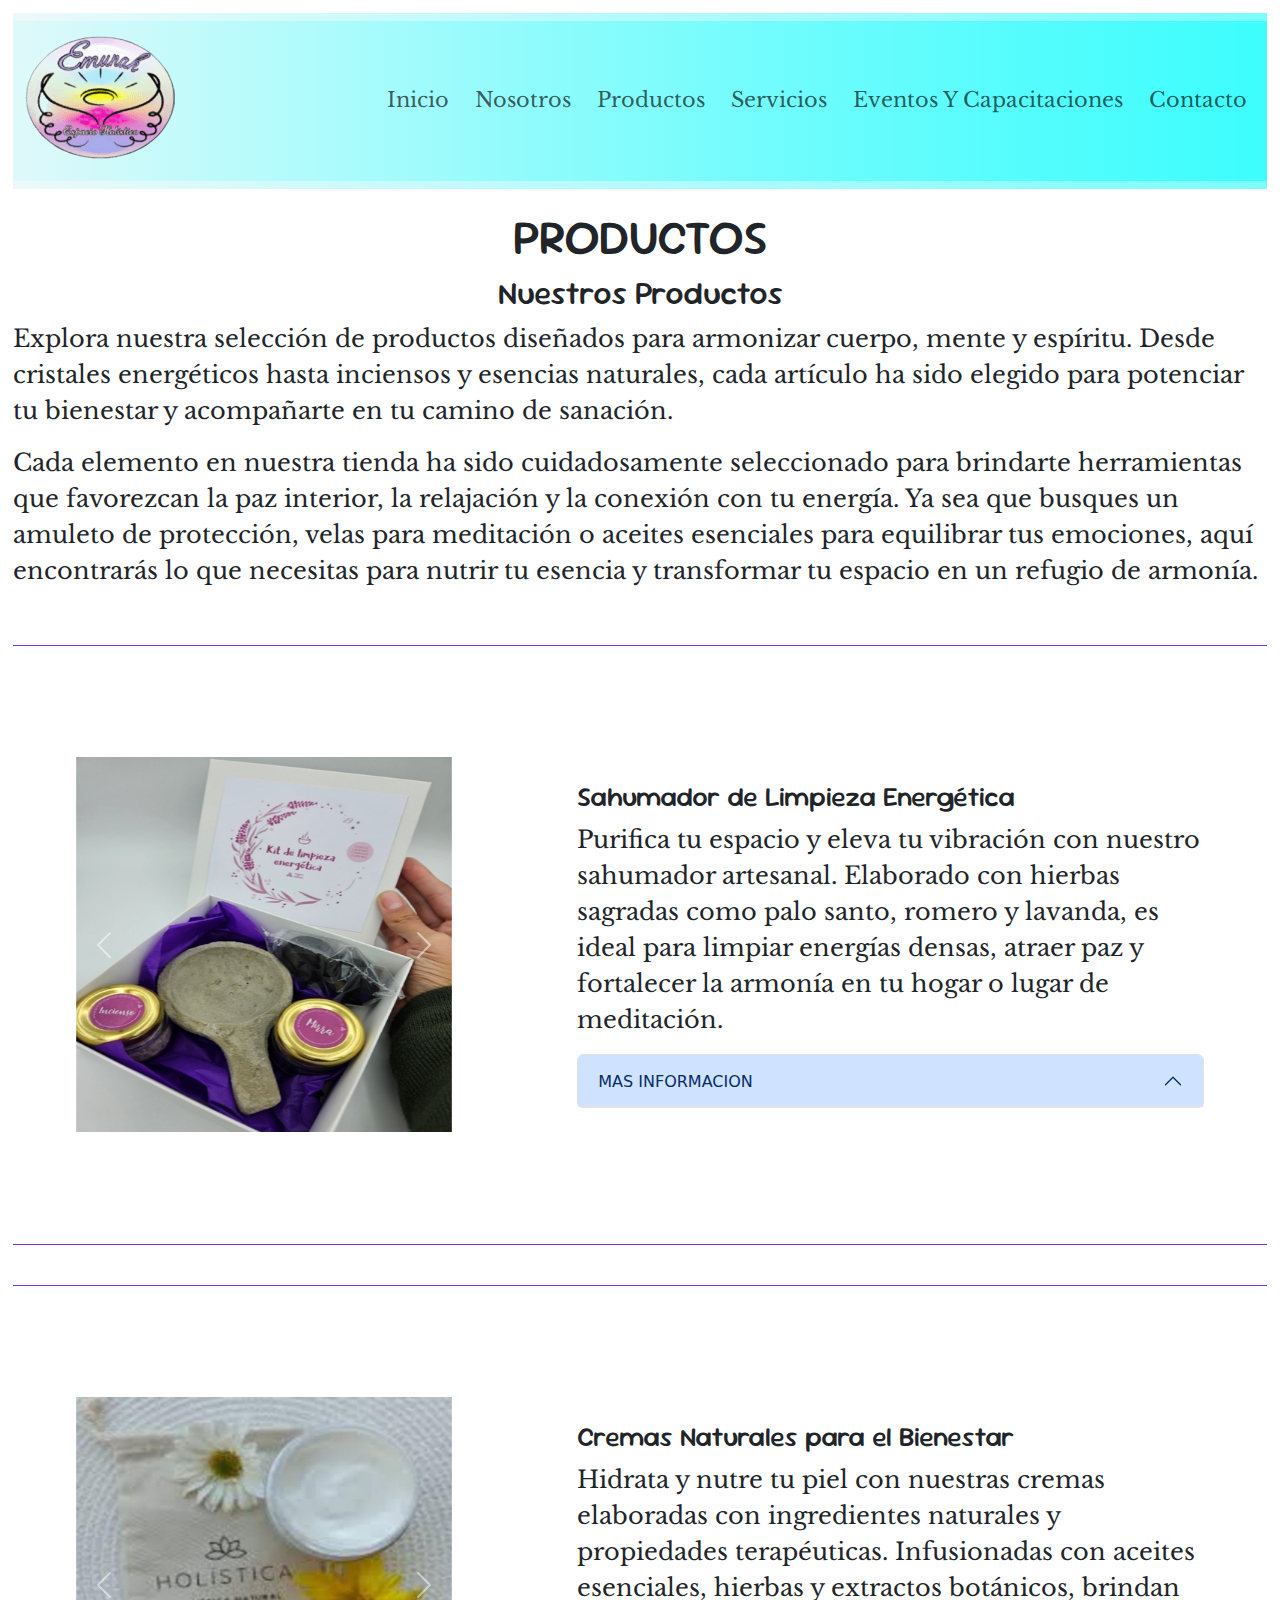
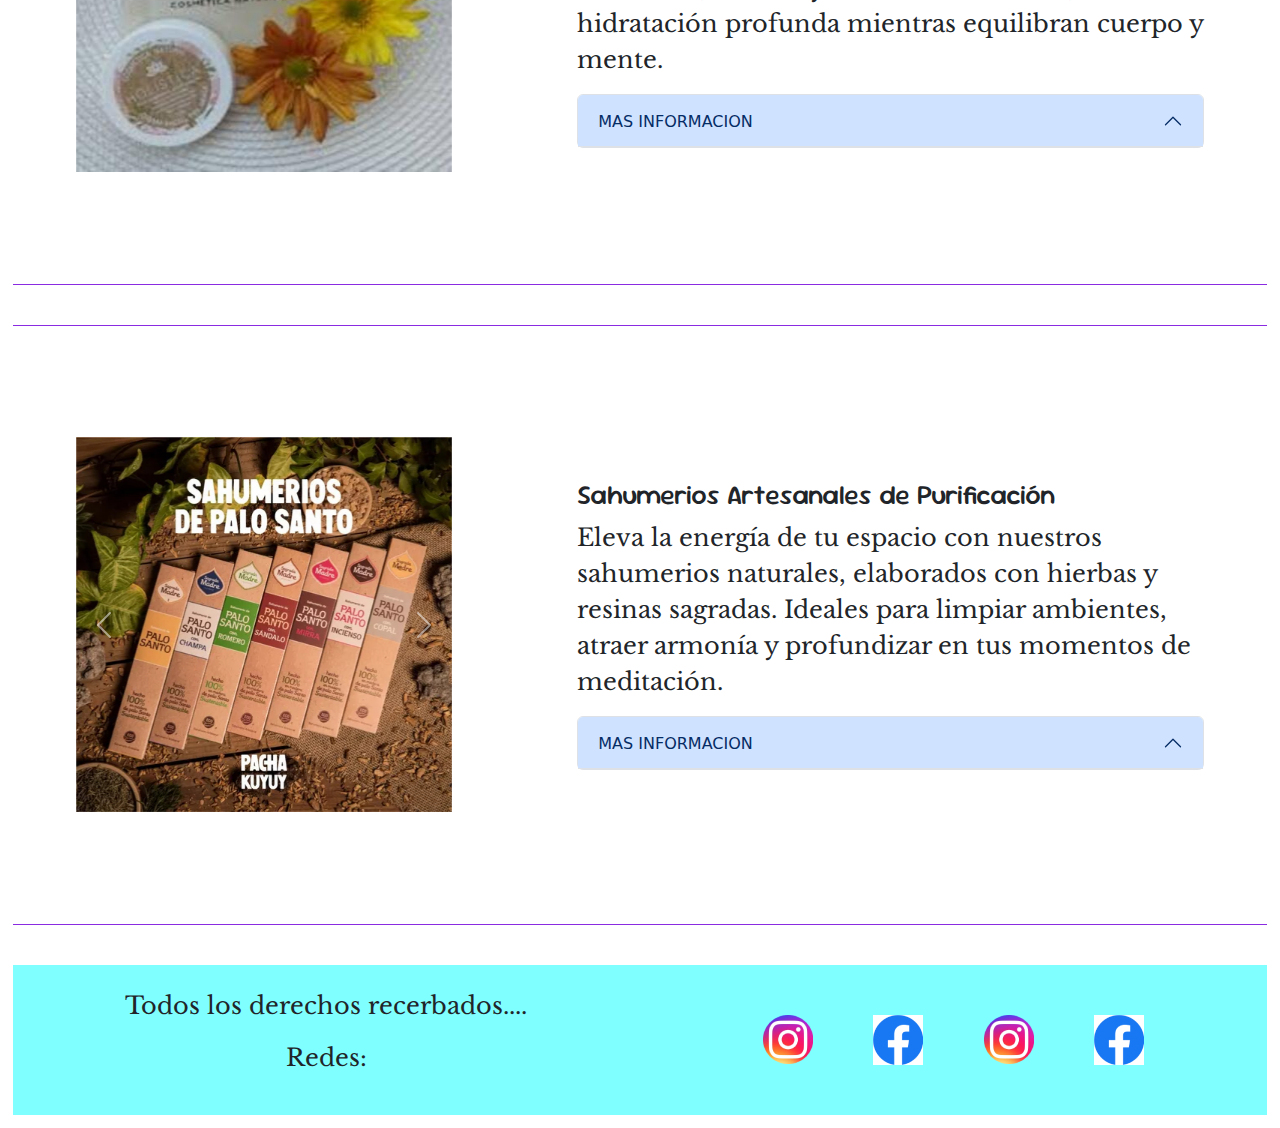
<file: pages/productos.html>
<!DOCTYPE html>
<html lang="en">
<head>
    <meta charset="UTF-8">
    <meta name="viewport" content="width=device-width, initial-scale=1.0">
    <title>Productos | Emunah Espacio Holistico</title>
    <meta name="description" content="Explora nuestra selección de productos holísticos diseñados para equilibrar cuerpo, mente y espíritu. Encuentra esencias, cristales, inciensos y más para tu bienestar diario.">
    <meta name="keywords" content="emunah ,espacio , holistico, productos, cristales, inciensos, esencias, bienestar, armonización, sanación, energética, espiritualidad">


    <!-- Hoja de estilo de bs -->
    <link href="https://cdn.jsdelivr.net/npm/bootstrap@5.3.3/dist/css/bootstrap.min.css" rel="stylesheet" integrity="sha384-QWTKZyjpPEjISv5WaRU9OFeRpok6YctnYmDr5pNlyT2bRjXh0JMhjY6hW+ALEwIH" crossorigin="anonymous">


    <!-- CSS -->
    <link rel="stylesheet" href="../css/style.css">
    <!-- FONTS -->
    <link rel="preconnect" href="https://fonts.googleapis.com">
    <link rel="preconnect" href="https://fonts.gstatic.com" crossorigin>
    <link href="https://fonts.googleapis.com/css2?family=Libre+Baskerville:ital,wght@0,400;0,700;1,400&family=Sour+Gummy:ital,wght@0,100..900;1,100..900&display=swap" rel="stylesheet">
</head>
<body>


    <header>

        <nav class="navbar navbar-expand-lg bg-body-tertiary navegador_y_logo ">
            <div class="container-fluid navegador_y_logo">
                
                
                <a class="navbar-brand" href="../index.html"><img src="../imagenes/logo.png" alt="Logo de Emunah Espacio Holistico"></a>
                <button class="navbar-toggler" type="button" data-bs-toggle="collapse" data-bs-target="#navbarNav" aria-controls="navbarNav" aria-expanded="false" aria-label="Toggle navigation">
                    <span class="navbar-toggler-icon"></span>
                </button>
            
                
                <div class="collapse navbar-collapse justify-content-end" id="navbarNav">
                    <ul class="navbar-nav">

                        <li>
                            <a class="nav-link link-navegador nav-itemInicio" href="../index.html">Inicio</a>
                        </li>
                        <li>
                            <a class="nav-link link-navegador nav-itemNosotros" href="nosotros.html">Nosotros</a>
                        </li>
                        <li>
                            <a class="nav-link link-navegador nav-itemProductos" href="productos.html">Productos</a>
                        </li>
                        <li>
                            <a class="nav-link link-navegador nav-itemServicios" href="servicios.html">Servicios</a>
                        </li>
                        <li>
                            <a class="nav-link link-navegador nav-itemEventosYCapacitaciones" href="eventos_y_capacitaciones.html">Eventos y Capacitaciones</a>
                        </li>
                        <li>
                            <a class="nav-link link-navegador nav-itemContacto" href="contacto.html">Contacto</a>
                        </li>
                        
                    </ul>
                </div>
            </div>
        </nav>


    </header>

    <main class="mainProductos">
        <section class="contenedorMainProductos">
            <section class="sectionExplicacionProductos">
                
                <h1>Productos</h1>
                <h2>Nuestros Productos</h2>
                <p> Explora nuestra selección de productos diseñados para armonizar cuerpo, mente y espíritu. Desde cristales energéticos hasta inciensos y esencias naturales, cada artículo ha sido elegido para potenciar tu bienestar y acompañarte en tu camino de sanación.</p>
                <p>Cada elemento en nuestra tienda ha sido cuidadosamente seleccionado para brindarte herramientas que favorezcan la paz interior, la relajación y la conexión con tu energía. Ya sea que busques un amuleto de protección, velas para meditación o aceites esenciales para equilibrar tus emociones, aquí encontrarás lo que necesitas para nutrir tu esencia y transformar tu espacio en un refugio de armonía.</p>
            </section>

            <!-- Producto 1 -->
            <section class="seccionImagenYDescripcionProductos">
                <div class="seccionImagenYDescripcionProductos_carousel">

                    <!-- carousel -->

                    <div id="carousel_1" class="carousel slide">
                        <div class="carousel-inner">
                        <div class="carousel-item active">
                            <img src="../imagenes/productos/sahumador_1.jpg" class="d-block w-100" alt="Sahumador de piedra con frascos de inciensos" class="img-fluid">
                        </div>
                        <div class="carousel-item">
                            <img src="../imagenes/productos/sahumador_2.jpeg" class="d-block w-100" alt="Fajos de sahumos con un mortero de fondo" class="img-fluid">
                        </div>
                        <div class="carousel-item">
                            <img src="../imagenes/productos/sahumador_3.jpg" class="d-block w-100" alt="kit con saumerios, sahumos y un sahumeador" class="img-fluid">
                        </div>
                        </div>
                        <button class="carousel-control-prev" type="button" data-bs-target="#carousel_1" data-bs-slide="prev">
                        <span class="carousel-control-prev-icon" aria-hidden="true"></span>
                        <span class="visually-hidden">Previous</span>
                        </button>
                        <button class="carousel-control-next" type="button" data-bs-target="#carousel_1" data-bs-slide="next">
                        <span class="carousel-control-next-icon" aria-hidden="true"></span>
                        <span class="visually-hidden">Next</span>
                        </button>
                    </div>






                </div>

                <div class="seccionImagenYDescripcionProductos_Descripcion">
                    <h3>Sahumador de Limpieza Energética</h3>
                    <p>Purifica tu espacio y eleva tu vibración con nuestro sahumador artesanal. Elaborado con hierbas sagradas como palo santo, romero y lavanda, es ideal para limpiar energías densas, atraer paz y fortalecer la armonía en tu hogar o lugar de meditación. </p>


                    <!-- acordion -->

                    <div class="accordion" id="accordionExample">
                        <div class="accordion-item">
                            <h4 class="accordion-header">
                                <button class="accordion-button" type="button" data-bs-toggle="collapse" data-bs-target="#collapseOne" aria-expanded="true" aria-controls="collapseOne">
                                    MAS INFORMACION
                                </button>
                            </h4>
                            <div id="collapseOne" class="accordion-collapse collapse " data-bs-parent="#accordionExample">
                            <div class="accordion-body">
                                <P>
                                    Su suave humo envuelve el ambiente con una fragancia reconfortante, creando una atmósfera de equilibrio y bienestar. Perfecto para rituales de sanación, relajación o simplemente para renovar la energía de tu día a día.
                                </P>
                            </div>
                            </div>
                        </div>
                        
                    </div>

                </div>

            </section>

            <!-- Producto 2 -->
            <section class="seccionImagenYDescripcionProductos">
                <div class="seccionImagenYDescripcionProductos_carousel">

                    <!-- carousel -->

                    <div id="carousel_2" class="carousel slide">
                        <div class="carousel-inner">
                        <div class="carousel-item active">
                            <img src="../imagenes/productos/crema_1.jpeg" class="d-block w-100" alt="Pote de crema abierto y petalos de flores al rededor">
                        </div>
                        <div class="carousel-item">
                            <img src="../imagenes/productos/crema_2.jpg" class="d-block w-100" alt="frasco de hunguento abierto y su caja detras">
                        </div>
                        <div class="carousel-item">
                            <img src="../imagenes/productos/crema_3.jpg" class="d-block w-100" alt="Pote de hunguento abierto sobre una roca">
                        </div>
                        </div>
                        <button class="carousel-control-prev" type="button" data-bs-target="#carousel_2" data-bs-slide="prev">
                        <span class="carousel-control-prev-icon" aria-hidden="true"></span>
                        <span class="visually-hidden">Previous</span>
                        </button>
                        <button class="carousel-control-next" type="button" data-bs-target="#carousel_2" data-bs-slide="next">
                        <span class="carousel-control-next-icon" aria-hidden="true"></span>
                        <span class="visually-hidden">Next</span>
                        </button>
                    </div>


                </div>

                <div class="seccionImagenYDescripcionProductos_Descripcion">
                    <h3>Cremas Naturales para el Bienestar</h3>
                    <p>Hidrata y nutre tu piel con nuestras cremas elaboradas con ingredientes naturales y propiedades terapéuticas. Infusionadas con aceites esenciales, hierbas y extractos botánicos, brindan hidratación profunda mientras equilibran cuerpo y mente. </p>
                    
                    <!-- acordion -->

                    <div class="accordion" id="accordionExample">
                        <div class="accordion-item">
                            <h4 class="accordion-header">
                            <button class="accordion-button" type="button" data-bs-toggle="collapse" data-bs-target="#collapseTwo" aria-expanded="true" aria-controls="collapseTwo">
                                MAS INFORMACION
                            </button>
                            </h4>
                            <div id="collapseTwo" class="accordion-collapse collapse " data-bs-parent="#accordionExample">
                            <div class="accordion-body">
                                <P>
                                    Cada fórmula ha sido creada para armonizar tus sentidos, aportando suavidad, relajación y un toque de aromaterapia en cada aplicación. Ideales para masajes, meditación o como parte de tu rutina de autocuidado.
                                </P>
                            </div>
                            </div>
                        </div>
                        
                    </div>
                </div>
            </section>

            <!-- Producto 3 -->
            <section class="seccionImagenYDescripcionProductos" id="ultimoSeccionImagenYDescripcionProductos">
                <div class="seccionImagenYDescripcionProductos_carousel">

                    <!-- carousel -->

                    <div id="carousel_3" class="carousel slide">
                        
                        <div class="carousel-inner">
                            <div class="carousel-item active">
                                <img src="../imagenes/productos/sahumerios_1.jpg" class="d-block w-100" alt="Cajas de saumerios de distintas variedades">
                            </div>
                            <div class="carousel-item">
                                <img src="../imagenes/productos/sahumerios_2.jpg" class="d-block w-100" alt="Saumerio ensendido con su caja al lado">
                            </div>
                            <div class="carousel-item">
                                <img src="../imagenes/productos/saumerios_3.jpg" class="d-block w-100" alt="Pila de saumerios con su caja al lado">
                            </div>
                        </div>

                        <button class="carousel-control-prev" type="button" data-bs-target="#carousel_3" data-bs-slide="prev">
                        <span class="carousel-control-prev-icon" aria-hidden="true"></span>
                        <span class="visually-hidden">Previous</span>
                        </button>
                        <button class="carousel-control-next" type="button" data-bs-target="#carousel_3" data-bs-slide="next">
                        <span class="carousel-control-next-icon" aria-hidden="true"></span>
                        <span class="visually-hidden">Next</span>
                        </button>
                    </div>
                



                </div>

                <div class="seccionImagenYDescripcionProductos_Descripcion">
                    <h3>Sahumerios Artesanales de Purificación</h3>
                    <p>Eleva la energía de tu espacio con nuestros sahumerios naturales, elaborados con hierbas y resinas sagradas. Ideales para limpiar ambientes, atraer armonía y profundizar en tus momentos de meditación.</p>
                    <!-- acordion -->

                    <div class="accordion" id="accordionExample">
                        <div class="accordion-item">
                            <h4 class="accordion-header">
                            <button class="accordion-button" type="button" data-bs-toggle="collapse" data-bs-target="#collapseThree" aria-expanded="true" aria-controls="collapseThree">
                                MAS INFORMACION
                            </button>
                            </h4>
                            <div id="collapseThree" class="accordion-collapse collapse " data-bs-parent="#accordionExample">
                            <div class="accordion-body">
                                <P>
                                    Cada varilla desprende un aroma suave y envolvente que promueve la calma y el equilibrio. Perfectos para rituales de sanación, relajación o simplemente para crear una atmósfera de bienestar en tu hogar.
                                </P>
                            </div>
                            </div>
                        </div>
                        
                    </div>
                </div>
            </section>
        </section>

    </main>




    <footer>
        <section class="footer">
            <div class="footer_1">
                <p>Todos los derechos recerbados....</p>
                <p>Redes:</p>
            </div>
            <div class="footer_2">
                <div>
                    <a href="https://www.instagram.com/" target="_blank"><img src="../imagenes/redes/instagram.png" alt="Logo de Instagram con vinculo a nuestro perfil"></a>
                </div>
                <div>
                    <a href="https://www.facebook.com/" target="_blank"><img src="../imagenes/redes/facebook.jpg" alt="Logo de Facebook con vinculo a nuestro perfil"></a>
                </div>
                <div>
                    <a href="https://www.instagram.com/" target="_blank"><img src="../imagenes/redes/instagram.png" alt="Logo de Instagram con vinculo a nuestro perfil"></a>
                </div>
                <div>
                    <a href="https://www.facebook.com/" target="_blank"><img src="../imagenes/redes/facebook.png" alt="Logo de Facebook con vinculo a nuestro perfil"></a>
                </div>
            </div>
        </section>
    </footer>


    <!-- Script bt -->
    <script src="https://cdn.jsdelivr.net/npm/bootstrap@5.3.3/dist/js/bootstrap.bundle.min.js" integrity="sha384-YvpcrYf0tY3lHB60NNkmXc5s9fDVZLESaAA55NDzOxhy9GkcIdslK1eN7N6jIeHz" crossorigin="anonymous"></script>




</body>
</html>
</file>
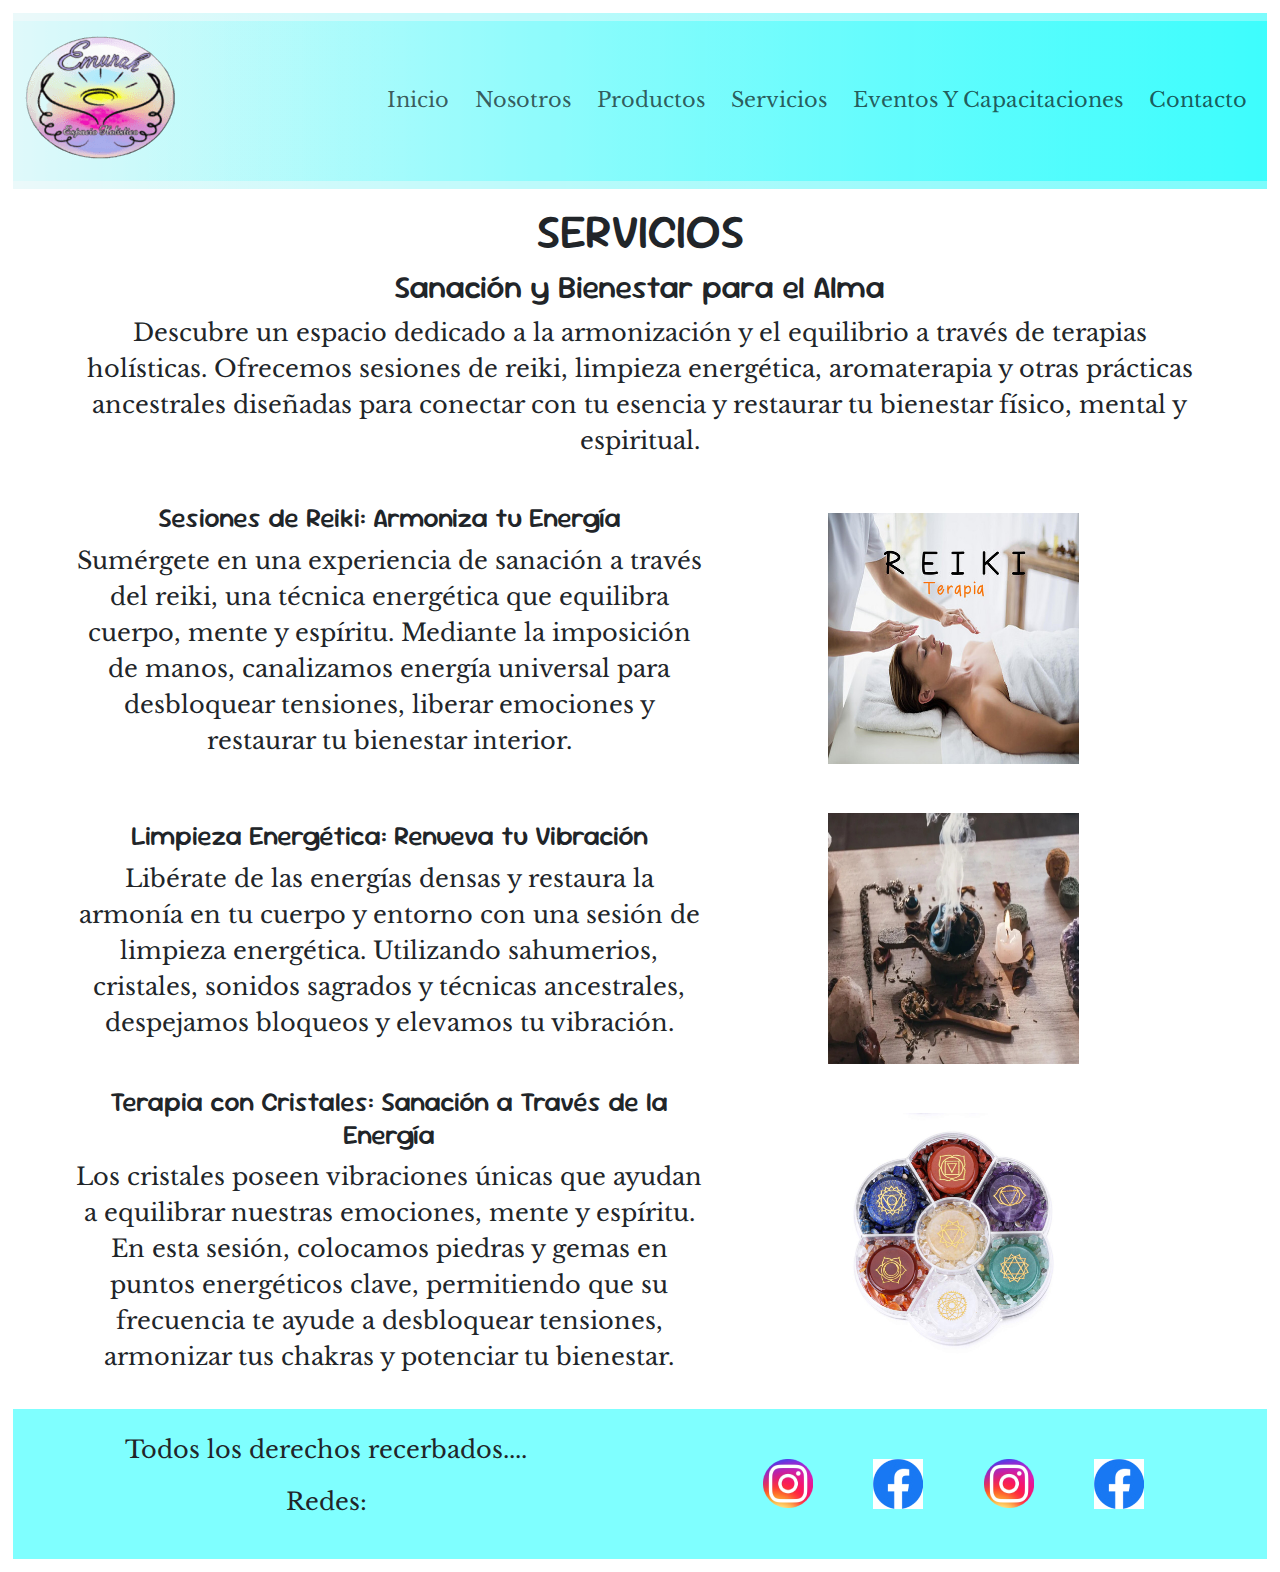
<file: pages/servicios.html>
<!DOCTYPE html>
<html lang="en">
<head>
    <meta charset="UTF-8">
    <meta name="viewport" content="width=device-width, initial-scale=1.0">
    <title>Servicios | Emunah Espacio Holistico</title>
    <meta name="description" content="Descubre nuestras terapias y servicios holísticos diseñados para tu bienestar. Conectá con la armonía a través de sanaciones energéticas, meditaciones, masajes y más.">
    <meta name="keywords" content=" emunah ,espacio , holistico, terapias, holísticas, sanación, energética, meditación, masajes, bienestar, equilibrio, reiki, armonización">
    
    <!-- Hoja de estilo de bs -->
    <link href="https://cdn.jsdelivr.net/npm/bootstrap@5.3.3/dist/css/bootstrap.min.css" rel="stylesheet" integrity="sha384-QWTKZyjpPEjISv5WaRU9OFeRpok6YctnYmDr5pNlyT2bRjXh0JMhjY6hW+ALEwIH" crossorigin="anonymous">

    <!-- CSS -->
    <link rel="stylesheet" href="../css/style.css">
    <!-- FONTS -->
    <link rel="preconnect" href="https://fonts.googleapis.com">
    <link rel="preconnect" href="https://fonts.gstatic.com" crossorigin>
    <link href="https://fonts.googleapis.com/css2?family=Libre+Baskerville:ital,wght@0,400;0,700;1,400&family=Sour+Gummy:ital,wght@0,100..900;1,100..900&display=swap" rel="stylesheet">
</head>
<body>





    <header>

        

        <nav class="navbar navbar-expand-lg bg-body-tertiary navegador_y_logo ">
            <div class="container-fluid navegador_y_logo">
                
                
                <a class="navbar-brand" href="../index.html"><img src="../imagenes/logo.png" alt="Logo de Emunah Espacio Holistico"></a>
                <button class="navbar-toggler" type="button" data-bs-toggle="collapse" data-bs-target="#navbarNav" aria-controls="navbarNav" aria-expanded="false" aria-label="Toggle navigation">
                    <span class="navbar-toggler-icon"></span>
                </button>
            
                
                <div class="collapse navbar-collapse justify-content-end" id="navbarNav">
                    <ul class="navbar-nav">
                        
                        <li>
                            <a class="nav-link link-navegador nav-itemInicio" href="../index.html">Inicio</a>
                        </li>
                        <li>
                            <a class="nav-link link-navegador nav-itemNosotros" href="nosotros.html">Nosotros</a>
                        </li>
                        <li>
                            <a class="nav-link link-navegador nav-itemProductos" href="productos.html">Productos</a>
                        </li>
                        <li>
                            <a class="nav-link link-navegador nav-itemServicios" href="servicios.html">Servicios</a>
                        </li>
                        <li>
                            <a class="nav-link link-navegador nav-itemEventosYCapacitaciones" href="eventos_y_capacitaciones.html">Eventos y Capacitaciones</a>
                        </li>
                        <li>
                            <a class="nav-link link-navegador nav-itemContacto" href="contacto.html">Contacto</a>
                        </li>

                    </ul>
                </div>
            </div>
        </nav>



    </header>

    <main class="mainServicios">
        
        <section class="contenedor-grid-servicios">
            <!-- TITULO Y DESCRIPCION INICIAL -->
            <div class="tituloYDescripcionServicios">
                <h1>Servicios</h1>
                <h2>Sanación y Bienestar para el Alma</h2>
                <p>Descubre un espacio dedicado a la armonización y el equilibrio a través de terapias holísticas. Ofrecemos sesiones de reiki, limpieza energética, aromaterapia y otras prácticas ancestrales diseñadas para conectar con tu esencia y restaurar tu bienestar físico, mental y espiritual. </p>

            </div>


            <!-- SERVICIO 1 -->
            <div  class="gridDescripcionYTituloServicio_1">
                <div class="hoverServicios1">
                    <h3>Sesiones de Reiki: Armoniza tu Energía</h3>
                    <p id="servicio_1">Sumérgete en una experiencia de sanación a través del reiki, una técnica energética que equilibra cuerpo, mente y espíritu. Mediante la imposición de manos, canalizamos energía universal para desbloquear tensiones, liberar emociones y restaurar tu bienestar interior.</p>
                </div>
            </div>
        
            <img  class="grid_img_servicio_1" src="../imagenes/servicios/reiki.jpeg" alt="Paciente recostada en una camilla y terapeuta con las manos sobre su cabeza">
        
            <!-- SERVICIO 2 -->
            <div id="servicio_2" class="gridDescripcionYTituloServicio_2">
                <h3>Limpieza Energética: Renueva tu Vibración</h3>
                <p>Libérate de las energías densas y restaura la armonía en tu cuerpo y entorno con una sesión de limpieza energética. Utilizando sahumerios, cristales, sonidos sagrados y técnicas ancestrales, despejamos bloqueos y elevamos tu vibración.</p>
            </div>
            <img  class="grid_img_servicio_2" src="../imagenes/servicios/limpiezaenergética.jpg" alt="Sahumador con hierbas ensendidas dentro">

            <!-- SERVICIO 3 -->

        
            <div id="servicio_3" class="gridDescripcionYTituloServicio_3">
                <h3>Terapia con Cristales: Sanación a Través de la Energía</h3>
                <p>Los cristales poseen vibraciones únicas que ayudan a equilibrar nuestras emociones, mente y espíritu. En esta sesión, colocamos piedras y gemas en puntos energéticos clave, permitiendo que su frecuencia te ayude a desbloquear tensiones, armonizar tus chakras y potenciar tu bienestar. </p>
            </div>
        
            <img  class="grid_img_servicio_3" src="../imagenes/servicios/cristales.jpg" alt="Cristales energeticos en circulo">
        
            
        </section>


    </main>



    <footer>
        <section class="footer">
            <div class="footer_1">
                <p>Todos los derechos recerbados....</p>
                <p>Redes:</p>
            </div>
            <div class="footer_2">
                <div>
                    <a href="https://www.instagram.com/" target="_blank"><img src="../imagenes/redes/instagram.png" alt="Logo de Instagram con vinculo a nuestro perfil"></a>
                </div>
                <div>
                    <a href="https://www.facebook.com/" target="_blank"><img src="../imagenes/redes/facebook.jpg" alt="Logo de Facebook con vinculo a nuestro perfil"></a>
                </div>
                <div>
                    <a href="https://www.instagram.com/" target="_blank"><img src="../imagenes/redes/instagram.png" alt="Logo de Instagram con vinculo a nuestro perfil"></a>
                </div>
                <div>
                    <a href="https://www.facebook.com/" target="_blank"><img src="../imagenes/redes/facebook.png" alt="Logo de Facebook con vinculo a nuestro perfil"></a>
                </div>
            </div>
        </section>
    </footer>
    





    <!-- Script bt -->
    <script src="https://cdn.jsdelivr.net/npm/bootstrap@5.3.3/dist/js/bootstrap.bundle.min.js" integrity="sha384-YvpcrYf0tY3lHB60NNkmXc5s9fDVZLESaAA55NDzOxhy9GkcIdslK1eN7N6jIeHz" crossorigin="anonymous"></script>




</body>
</html>
</file>
<file: css/style.css>
/*
background-color: rgba(0, 255, 255, 0.3 );
*/
/*-----------------------DEKSTOP------------------------*/
/*reset de css || elimina los estilos por defecto de los navegadores */
* {
  margin: 0;
  padding: 0;
  box-sizing: border-box;
}

body {
  /* max-width: 1300px; */
  margin: 1%;
  display: flex;
  flex-direction: column;
  min-height: 100vh;
  justify-content: center;
}

main {
  flex-grow: 1;
}

h1, h2, h3 {
  font-family: "Sour Gummy", serif;
}

h1 {
  text-align: center;
  text-decoration: none;
  text-transform: uppercase;
  font-size: 3rem;
}

h2 {
  font-size: 2rem;
}

h3 {
  font-size: 1.7rem;
}

p {
  font-family: "Libre Baskerville", serif;
  font-size: 1.5rem;
}

.navegador_y_logo {
  position: relative;
  overflow: hidden;
  width: 100%;
  background-image: linear-gradient(to left, rgba(0, 255, 255, 0.5), rgba(0, 255, 255, 0.05));
}
.navegador_y_logo .nav-itemInicio {
  font-size: 1.3rem;
  text-decoration: none;
  font-family: "Libre Baskerville", serif;
  text-transform: capitalize;
  color: auto;
  margin-left: 10px;
  transform: scale(1, 1);
  transition: color 0.2s ease, text-decoration 0.2s ease, transform 0.2s ease;
}
.navegador_y_logo .nav-itemInicio:hover {
  color: white;
  text-decoration: underline;
  transform: scale(1.2, 1.2);
}
.navegador_y_logo .nav-itemNosotros {
  font-size: 1.3rem;
  text-decoration: none;
  font-family: "Libre Baskerville", serif;
  text-transform: capitalize;
  color: auto;
  margin-left: 10px;
  transform: scale(1, 1);
  transition: color 0.2s ease, text-decoration 0.2s ease, transform 0.2s ease;
}
.navegador_y_logo .nav-itemNosotros:hover {
  color: white;
  text-decoration: underline;
  transform: scale(1.2, 1.2);
}
.navegador_y_logo .nav-itemProductos {
  font-size: 1.3rem;
  text-decoration: none;
  font-family: "Libre Baskerville", serif;
  text-transform: capitalize;
  color: auto;
  margin-left: 10px;
  transform: scale(1, 1);
  transition: color 0.2s ease, text-decoration 0.2s ease, transform 0.2s ease;
}
.navegador_y_logo .nav-itemProductos:hover {
  color: white;
  text-decoration: underline;
  transform: scale(1.2, 1.2);
}
.navegador_y_logo .nav-itemServicios {
  font-size: 1.3rem;
  text-decoration: none;
  font-family: "Libre Baskerville", serif;
  text-transform: capitalize;
  color: auto;
  margin-left: 10px;
  transform: scale(1, 1);
  transition: color 0.2s ease, text-decoration 0.2s ease, transform 0.2s ease;
}
.navegador_y_logo .nav-itemServicios:hover {
  color: white;
  text-decoration: underline;
  transform: scale(1.2, 1.2);
}
.navegador_y_logo .nav-itemEventosYCapacitaciones {
  font-size: 1.3rem;
  text-decoration: none;
  font-family: "Libre Baskerville", serif;
  text-transform: capitalize;
  color: auto;
  margin-left: 10px;
  transform: scale(1, 1);
  transition: color 0.2s ease, text-decoration 0.2s ease, transform 0.2s ease;
}
.navegador_y_logo .nav-itemEventosYCapacitaciones:hover {
  color: white;
  text-decoration: underline;
  transform: scale(1.2, 1.2);
}
.navegador_y_logo .nav-itemEventosYCapacitaciones:hover {
  transform: scale(1.15, 1.15);
}
.navegador_y_logo .nav-itemContacto {
  font-size: 1.3rem;
  text-decoration: none;
  font-family: "Libre Baskerville", serif;
  text-transform: capitalize;
  color: auto;
  margin-left: 10px;
  transform: scale(1, 1);
  transition: color 0.2s ease, text-decoration 0.2s ease, transform 0.2s ease;
}
.navegador_y_logo .nav-itemContacto:hover {
  color: white;
  text-decoration: underline;
  transform: scale(1.2, 1.2);
}

footer {
  width: 100%;
}
footer .footer {
  position: relative;
  overflow: hidden;
  background-color: rgba(0, 255, 255, 0.5);
  height: 150px;
  display: flex;
  flex-direction: column;
  flex-wrap: wrap;
  /* flex-flow: row nowrap; */
  align-items: center; /*VERTICAL */
  justify-content: center; /*horisontal*/
  text-align: center;
  margin-top: 20px;
}
footer .footer .footer_1 {
  width: 40%;
}
footer .footer .footer_1 p {
  text-align: center;
}
footer .footer .footer_2 {
  width: 40%;
  display: flex;
  flex-direction: row;
  justify-content: space-evenly;
}

/* MINI GALERIA DE IMG*/
.galeria_imagenes {
  position: relative;
  overflow: hidden;
  background-color: rgba(0, 0, 255, 0.2);
  margin: 20px 0px;
  display: flex;
  flex-wrap: nowrap;
  flex-direction: row;
  justify-content: space-around; /*horisontal*/
  align-items: center; /*vertical*/
  padding: 20px 0;
}
.galeria_imagenes img {
  max-width: 250px;
  max-height: 200px;
}

.mainIndex {
  position: relative;
  overflow: hidden;
  display: flex;
  flex-direction: column;
  align-items: center;
  align-content: center;
  justify-content: center;
}
.mainIndex .imgYPrecentacion {
  display: flex;
  flex-direction: column;
  align-items: center;
  align-content: center;
  justify-content: center;
}
.mainIndex .imgYPrecentacion .precentacion_home h2 {
  text-align: center;
}
.mainIndex .imgYPrecentacion .precentacion_home p {
  text-align: left;
}

.mainNosotros {
  position: relative;
  overflow: hidden;
}
.mainNosotros .contenedor-grid-nosotros {
  display: grid;
  grid-template-columns: 30% 30% 30%;
  grid-template-rows: 350px 400px 300px 400px 500px 400px 500px;
  grid-template-areas: "tituloDescripcion tituloDescripcion tituloDescripcion" "fotoNosotros1 textoNosotros1 textoNosotros1" "fotoNosotros1 fotoNosotros2 fotoNosotros2" "textoNosotros2 fotoNosotros3 textoNosotros3" "fotoNosotros4 fotoNosotros4 textoNosotros4" "fotoNosotros5 textoNosotros5 fotoNosotros6" "textoNosotros6 fotoNosotros7 fotoNosotros7";
  justify-content: center;
  align-items: center;
  justify-content: center;
}
.mainNosotros .contenedor-grid-nosotros img {
  width: 80%;
  height: 80%;
}
.mainNosotros .contenedor-grid-nosotros .grid-titulo-y-descripcion-nosotros {
  grid-area: tituloDescripcion;
  text-align: center;
}
.mainNosotros .contenedor-grid-nosotros .grid-texto-nosotros-1 {
  grid-area: textoNosotros1;
  text-align: center;
}
.mainNosotros .contenedor-grid-nosotros .grid-texto-nosotros-2 {
  grid-area: textoNosotros2;
  text-align: center;
}
.mainNosotros .contenedor-grid-nosotros .grid-texto-nosotros-3 {
  grid-area: textoNosotros3;
  text-align: center;
}
.mainNosotros .contenedor-grid-nosotros .grid-texto-nosotros-4 {
  grid-area: textoNosotros4;
  text-align: center;
}
.mainNosotros .contenedor-grid-nosotros .grid-texto-nosotros-5 {
  grid-area: textoNosotros5;
  text-align: center;
}
.mainNosotros .contenedor-grid-nosotros .grid-texto-nosotros-6 {
  grid-area: textoNosotros6;
  text-align: center;
}
.mainNosotros .contenedor-grid-nosotros .grid-imagen-nosotros-1 {
  grid-area: fotoNosotros1;
  justify-self: center;
  align-self: center;
}
.mainNosotros .contenedor-grid-nosotros .grid-imagen-nosotros-2 {
  grid-area: fotoNosotros2;
  justify-self: center;
  align-self: center;
}
.mainNosotros .contenedor-grid-nosotros .grid-imagen-nosotros-3 {
  grid-area: fotoNosotros3;
  justify-self: center;
  align-self: center;
}
.mainNosotros .contenedor-grid-nosotros .grid-imagen-nosotros-4 {
  grid-area: fotoNosotros4;
  justify-self: center;
  align-self: center;
}
.mainNosotros .contenedor-grid-nosotros .grid-imagen-nosotros-5 {
  grid-area: fotoNosotros5;
  justify-self: center;
  align-self: center;
}
.mainNosotros .contenedor-grid-nosotros .grid-imagen-nosotros-6 {
  grid-area: fotoNosotros6;
  justify-self: center;
  align-self: center;
}
.mainNosotros .contenedor-grid-nosotros .grid-imagen-nosotros-7 {
  grid-area: fotoNosotros7;
  justify-self: center;
  align-self: center;
}

.mainProductos {
  position: relative;
  overflow: hidden;
}
.mainProductos .contenedorMainProductos {
  display: flex;
  flex-direction: column;
  flex-wrap: nowrap;
}
.mainProductos .contenedorMainProductos .sectionExplicacionProductos {
  display: flex;
  flex-direction: column;
  flex-wrap: nowrap;
  justify-content: center; /*horisontal*/
  align-items: center; /*vertical*/
  margin: 20px 0px;
}
.mainProductos .contenedorMainProductos .seccionImagenYDescripcionProductos {
  display: flex;
  flex-direction: row;
  border-bottom: 1px solid blueviolet;
  border-top: 1px solid blueviolet;
  margin: 20px 0px;
  justify-content: space-around;
  align-items: center;
  height: 600px;
}
.mainProductos .contenedorMainProductos .seccionImagenYDescripcionProductos .seccionImagenYDescripcionProductos_carousel {
  width: 30%;
  max-width: 500px;
  max-height: 375px;
}
.mainProductos .contenedorMainProductos .seccionImagenYDescripcionProductos .seccionImagenYDescripcionProductos_carousel .carousel-item img {
  width: 500px;
  height: 375px;
}
.mainProductos .contenedorMainProductos .seccionImagenYDescripcionProductos .seccionImagenYDescripcionProductos_Descripcion {
  width: 50%;
}

.mainServicios {
  position: relative;
  overflow: hidden;
}
.mainServicios .contenedor-grid-servicios {
  display: grid;
  grid-template-columns: 50% 40%;
  grid-template-rows: 300px repeat(3, 300px);
  grid-template-areas: "tituloYDescripcion tituloYDescripcion" "servicio1Descripcion servicio1Foto" "servicio2Descripcion servicio2Foto" "servicio3Descripcion servicio3Foto";
  justify-content: center;
  /*acomoda a todos los hijos*/
  align-items: center; /*centra de forma vertical*/
  justify-items: center; /*centra de forma horizontal*/
}
.mainServicios .contenedor-grid-servicios .tituloYDescripcionServicios {
  grid-area: tituloYDescripcion;
  display: flex;
  flex-direction: column;
  justify-content: center; /*horisontal*/
  align-items: center; /*vertical*/
  text-align: center;
}
.mainServicios .contenedor-grid-servicios .gridDescripcionYTituloServicio_1 {
  grid-area: servicio1Descripcion;
  display: flex;
  flex-direction: column;
  justify-content: center; /*horisontal*/
  align-items: center; /*vertical*/
  text-align: center;
  background-color: white;
  transform: scale(1, 1);
  transition: background-color 1s ease, transform 1s ease;
}
.mainServicios .contenedor-grid-servicios .gridDescripcionYTituloServicio_1:hover {
  background-color: rgb(255, 97, 255);
  transform: scale(1.1, 1.1);
}
.mainServicios .contenedor-grid-servicios .grid_img_servicio_1 {
  grid-area: servicio1Foto;
  width: 50%;
  max-width: 500px;
  max-height: 375px;
}
.mainServicios .contenedor-grid-servicios .gridDescripcionYTituloServicio_2 {
  grid-area: servicio2Descripcion;
  display: flex;
  flex-direction: column;
  justify-content: center; /*horisontal*/
  align-items: center; /*vertical*/
  text-align: center;
  background-color: white;
  transform: scale(1, 1);
  transition: background-color 1s ease, transform 1s ease;
}
.mainServicios .contenedor-grid-servicios .gridDescripcionYTituloServicio_2:hover {
  background-color: rgb(255, 97, 255);
  transform: scale(1.1, 1.1);
}
.mainServicios .contenedor-grid-servicios .grid_img_servicio_2 {
  grid-area: servicio2Foto;
  width: 50%;
  max-width: 500px;
  max-height: 375px;
}
.mainServicios .contenedor-grid-servicios .gridDescripcionYTituloServicio_3 {
  grid-area: servicio3Descripcion;
  display: flex;
  flex-direction: column;
  justify-content: center; /*horisontal*/
  align-items: center; /*vertical*/
  text-align: center;
  background-color: white;
  transform: scale(1, 1);
  transition: background-color 1s ease, transform 1s ease;
}
.mainServicios .contenedor-grid-servicios .gridDescripcionYTituloServicio_3:hover {
  background-color: rgb(255, 97, 255);
  transform: scale(1.1, 1.1);
}
.mainServicios .contenedor-grid-servicios .grid_img_servicio_3 {
  grid-area: servicio3Foto;
  width: 50%;
  max-width: 500px;
  max-height: 375px;
}

.mainEventosYCapacitaciones {
  position: relative;
  overflow: hidden;
}
.mainEventosYCapacitaciones .padreEventos img {
  width: 100%;
  max-width: 500px;
  max-height: 375px;
}
.mainEventosYCapacitaciones .padreEventos .evento1 {
  background-color: white;
  margin: 40px 0px;
  transform: scale(1, 1);
  transition: background-color 1s ease, transform 1s ease;
}
.mainEventosYCapacitaciones .padreEventos .evento1:hover {
  background-color: rgb(255, 97, 255);
  transform: scale(1.1, 1.1);
}
.mainEventosYCapacitaciones .padreEventos .evento2 {
  background-color: white;
  margin: 40px 0px;
  transform: scale(1, 1);
  transition: background-color 1s ease, transform 1s ease;
}
.mainEventosYCapacitaciones .padreEventos .evento2:hover {
  background-color: rgb(255, 97, 255);
  transform: scale(1.1, 1.1);
}
.mainEventosYCapacitaciones .padreEventos .evento3 {
  background-color: white;
  margin: 40px 0px;
  transform: scale(1, 1);
  transition: background-color 1s ease, transform 1s ease;
}
.mainEventosYCapacitaciones .padreEventos .evento3:hover {
  background-color: rgb(255, 97, 255);
  transform: scale(1.1, 1.1);
}
.mainEventosYCapacitaciones .padreCapacitaciones img {
  width: 100%;
  max-width: 500px;
  max-height: 375px;
}
.mainEventosYCapacitaciones .padreCapacitaciones .capacitacion1 {
  background-color: white;
  margin: 40px 0px;
  transform: scale(1, 1);
  transition: background-color 1s ease, transform 1s ease;
}
.mainEventosYCapacitaciones .padreCapacitaciones .capacitacion1:hover {
  background-color: rgb(255, 97, 255);
  transform: scale(1.1, 1.1);
}
.mainEventosYCapacitaciones .padreCapacitaciones .capacitacion2 {
  background-color: white;
  margin: 40px 0px;
  transform: scale(1, 1);
  transition: background-color 1s ease, transform 1s ease;
}
.mainEventosYCapacitaciones .padreCapacitaciones .capacitacion2:hover {
  background-color: rgb(255, 97, 255);
  transform: scale(1.1, 1.1);
}
.mainEventosYCapacitaciones .padreCapacitaciones .capacitacion3 {
  background-color: white;
  margin: 40px 0px;
  transform: scale(1, 1);
  transition: background-color 1s ease, transform 1s ease;
}
.mainEventosYCapacitaciones .padreCapacitaciones .capacitacion3:hover {
  background-color: rgb(255, 97, 255);
  transform: scale(1.1, 1.1);
}

.mainContacto div {
  text-align: center;
}
.mainContacto p {
  text-align: center;
}
.mainContacto .formulario {
  margin: 0px 40px;
}
.mainContacto .boton-color {
  background-color: rgba(0, 255, 255, 0.3);
}

/*----------------MEDIA QUERY tablet hasta 1000px-----------------*/
@media (max-width: 1000px) {
  .navegador_y_logo {
    width: 100%;
    max-width: 1000px;
    display: flex;
    flex-direction: column;
    flex-wrap: nowrap;
    align-items: center;
    justify-content: center;
  }
  .navegador_y_logo ul {
    display: flex;
    flex-direction: column;
    list-style: none;
    padding: 0;
    margin: 0;
    text-align: center;
  }
}
@media (max-width: 1000px) {
  body {
    max-width: 1000px;
  }
}
@media (max-width: 1000px) {
  .galeria_imagenes {
    width: 100%;
    max-width: 1000px;
    background-color: rgba(0, 0, 255, 0.2);
    display: flex;
    flex-wrap: nowrap;
    flex-direction: row;
    justify-content: space-around; /*horisontal*/
    align-items: center; /*vertical*/
  }
  .galeria_imagenes .galeria_imagenes_item {
    max-width: 23%;
    max-height: 23%;
  }
  .galeria_imagenes .galeria_imagenes_item img {
    max-width: 100%;
    max-height: 100%;
  }
}
@media (max-width: 1000px) {
  footer {
    width: 100%;
    max-width: 1000px;
  }
  footer .footer {
    background-color: rgba(0, 255, 255, 0.5);
    height: 200px;
    display: flex;
    flex-direction: column;
    flex-wrap: wrap;
    /* flex-flow: row nowrap; */
    align-items: center; /*VERTICAL */
    justify-content: center; /*horisontal*/
    text-align: center;
    margin-top: 20px;
  }
  footer .footer .footer_1 {
    width: 40%;
  }
  footer .footer .footer_1 p {
    text-align: center;
  }
  footer .footer .footer_2 {
    width: 40%;
    display: flex;
    flex-direction: row;
    justify-content: space-evenly;
  }
}
@media (max-width: 1000px) {
  .mainIndex {
    width: 100%;
    max-width: 1000px;
  }
  .mainIndex #img_home {
    width: 100%;
  }
}
@media (max-width: 1000px) {
  .mainNosotros {
    width: 99%;
    max-width: 1000px;
  }
  .mainNosotros .contenedor-grid-nosotros {
    display: grid;
    grid-template-columns: 1fr 1fr;
    grid-template-rows: 500px 500px 500px 500px 500px 500px 500px;
    grid-template-areas: "tituloDescripcion tituloDescripcion" "fotoNosotros1 textoNosotros1" "textoNosotros2 fotoNosotros2" "fotoNosotros3 textoNosotros3" "textoNosotros4 fotoNosotros4" "fotoNosotros5 textoNosotros5" "textoNosotros6 fotoNosotros6";
    justify-content: center;
    align-items: center;
    justify-content: center;
  }
  .mainNosotros .contenedor-grid-nosotros .contenedor-grid-nosotros img {
    width: 80%;
    height: 80%;
  }
  .mainNosotros .contenedor-grid-nosotros #grid-imagen-nosotros-7 {
    display: none;
  }
}
@media (max-width: 1000px) {
  .mainProductos {
    width: 100%;
    max-width: 1000px;
  }
  .mainProductos .contenedorMainProductos {
    display: flex;
    flex-direction: column;
  }
  .mainProductos .contenedorMainProductos .sectionExplicacionProductos {
    text-align: center;
  }
  .mainProductos .contenedorMainProductos .seccionImagenYDescripcionProductos {
    margin-top: -100px;
    margin: 20px 0px;
    height: 1000px;
    display: flex;
    flex-direction: column;
    border-bottom: none;
    border-top: none;
    justify-content: start;
    height: 900px;
  }
  .mainProductos .contenedorMainProductos .seccionImagenYDescripcionProductos .seccionImagenYDescripcionProductos_carousel {
    width: 80%;
  }
  .mainProductos .contenedorMainProductos .seccionImagenYDescripcionProductos .seccionImagenYDescripcionProductos_Descripcion {
    width: 100%;
    margin: 10px 0px;
  }
}
@media (max-width: 1000px) {
  .mainServicios {
    width: 100%;
    max-width: 1000px;
  }
  .mainServicios .contenedor-grid-servicios {
    display: grid;
    grid-template-columns: 90%;
    grid-template-rows: 500px 400px 450px 450px 400px 350px 450px;
    grid-template-areas: "tituloYDescripcion " "servicio1Foto" "servicio1Descripcion" "servicio2Foto" "servicio2Descripcion" "servicio3Foto" "servicio3Descripcion";
    justify-content: center;
    /*acomoda a todos los hijos*/
    align-items: center; /*centra de forma vertical*/
    justify-items: center; /*centra de forma horizontal*/
    margin-top: 20px;
  }
  .mainServicios .contenedor-grid-servicios img {
    width: 90%;
  }
  .mainServicios .contenedor-grid-servicios .grid_img_servicio_1 {
    width: 80%;
  }
  .mainServicios .contenedor-grid-servicios .grid_img_servicio_2 {
    width: 80%;
  }
  .mainServicios .contenedor-grid-servicios .grid_img_servicio_3 {
    width: 80%;
  }
}
@media (max-width: 1000px) {
  .mainEventosYCapacitaciones {
    width: 100%;
    max-width: 1000px;
  }
}
@media (max-width: 1000px) {
  .mainContacto {
    width: 100%;
    max-width: 1000px;
  }
}
/*----------------MEDIA QUERY mobile hasta 600px-----------------*/
@media (max-width: 600px) {
  .navegador_y_logo {
    width: 100%;
    max-width: 600px;
    display: flex;
    flex-direction: column;
    flex-wrap: wrap;
    align-items: center;
    justify-content: center;
  }
  .navegador_y_logo ul {
    display: flex;
    flex-direction: column;
    list-style: none;
    padding: 0;
    margin: 0;
    text-align: center;
  }
}
@media (max-width: 600px) {
  body {
    max-width: 600px;
  }
}
@media (max-width: 600px) {
  .galeria_imagenes {
    width: 100%;
    max-width: 600px;
    background-color: rgba(0, 0, 255, 0.2);
    display: flex;
    flex-wrap: nowrap;
    flex-direction: row;
    justify-content: space-around; /*horisontal*/
    align-items: center; /*vertical*/
  }
  .galeria_imagenes .galeria_imagenes_item {
    max-width: 23%;
    max-height: 23%;
  }
  .galeria_imagenes .galeria_imagenes_item img {
    max-width: 100%;
    max-height: 100%;
  }
}
@media (max-width: 600px) {
  footer {
    width: 100%;
    max-width: 600px;
  }
  footer .footer {
    background-color: rgba(0, 255, 255, 0.5);
    height: 200px;
    display: flex;
    flex-direction: column;
    flex-wrap: wrap;
    /* flex-flow: row nowrap; */
    align-items: center; /*VERTICAL */
    justify-content: center; /*horisontal*/
    text-align: center;
    margin-top: 20px;
  }
  footer .footer .footer_1 {
    width: 40%;
  }
  footer .footer .footer_1 p {
    text-align: center;
  }
  footer .footer .footer_2 {
    width: 40%;
    display: flex;
    flex-direction: row;
    justify-content: space-evenly;
  }
}
@media (max-width: 600px) {
  #img_home {
    max-width: 100%;
  }
}
@media (max-width: 600px) {
  .mainNosotros {
    width: 100%;
    max-width: 600px;
  }
  .mainNosotros .contenedor-grid-nosotros {
    display: grid;
    grid-template-columns: 90%;
    grid-template-rows: 800px 450px 550px 450px 400px 450px 350px 450px 350px 450px 350px 450px 300px;
    grid-template-areas: "tituloDescripcion" "fotoNosotros1" "textoNosotros1" "fotoNosotros2" "textoNosotros2" "fotoNosotros3" "textoNosotros3" "fotoNosotros4" "textoNosotros4" "fotoNosotros5" "textoNosotros5" "fotoNosotros6" "textoNosotros6";
    justify-content: center;
    align-items: center;
    justify-content: center;
  }
  .mainNosotros .contenedor-grid-nosotros .contenedor-grid-nosotros img {
    width: 80%;
    height: 80%;
  }
  .mainNosotros .contenedor-grid-nosotros #grid-imagen-nosotros-7 {
    display: none;
  }
}
@media (max-width: 600px) {
  .mainProductos {
    width: 100%;
    max-width: 600px;
  }
  .mainProductos .contenedorMainProductos {
    display: flex;
    flex-direction: column;
  }
  .mainProductos .contenedorMainProductos .sectionExplicacionProductos {
    text-align: center;
  }
  .mainProductos .contenedorMainProductos .seccionImagenYDescripcionProductos {
    margin-top: -100px;
    margin: 20px 0px;
    height: 1000px;
    display: flex;
    flex-direction: column;
    border-bottom: none;
    border-top: none;
    justify-content: start;
    height: 1200px;
  }
  .mainProductos .contenedorMainProductos .seccionImagenYDescripcionProductos .seccionImagenYDescripcionProductos_carousel {
    width: 80%;
  }
  .mainProductos .contenedorMainProductos .seccionImagenYDescripcionProductos .seccionImagenYDescripcionProductos_Descripcion {
    width: 100%;
    margin: 10px 0px;
  }
}
@media (max-width: 600px) {
  .mainServicios {
    width: 100%;
    max-width: 600px;
  }
  .mainServicios .contenedor-grid-servicios {
    display: grid;
    grid-template-columns: 90%;
    grid-template-rows: 500px 400px 450px 450px 400px 350px 500px;
    grid-template-areas: "tituloYDescripcion " "servicio1Foto" "servicio1Descripcion" "servicio2Foto" "servicio2Descripcion" "servicio3Foto" "servicio3Descripcion";
    justify-content: center;
    /*acomoda a todos los hijos*/
    align-items: center; /*centra de forma vertical*/
    justify-items: center; /*centra de forma horizontal*/
    margin-top: 20px;
  }
  .mainServicios .contenedor-grid-servicios img {
    width: 90%;
  }
  .mainServicios .contenedor-grid-servicios .grid_img_servicio_1 {
    width: 80%;
  }
  .mainServicios .contenedor-grid-servicios .grid_img_servicio_2 {
    width: 80%;
  }
  .mainServicios .contenedor-grid-servicios .grid_img_servicio_3 {
    width: 80%;
  }
}
@media (max-width: 600px) {
  .mainEventosYCapacitaciones {
    width: 100%;
    max-width: 600px;
  }
}
@media (max-width: 600px) {
  .mainContacto {
    width: 100%;
    max-width: 600px;
  }
}

/*# sourceMappingURL=style.css.map */
</file>
